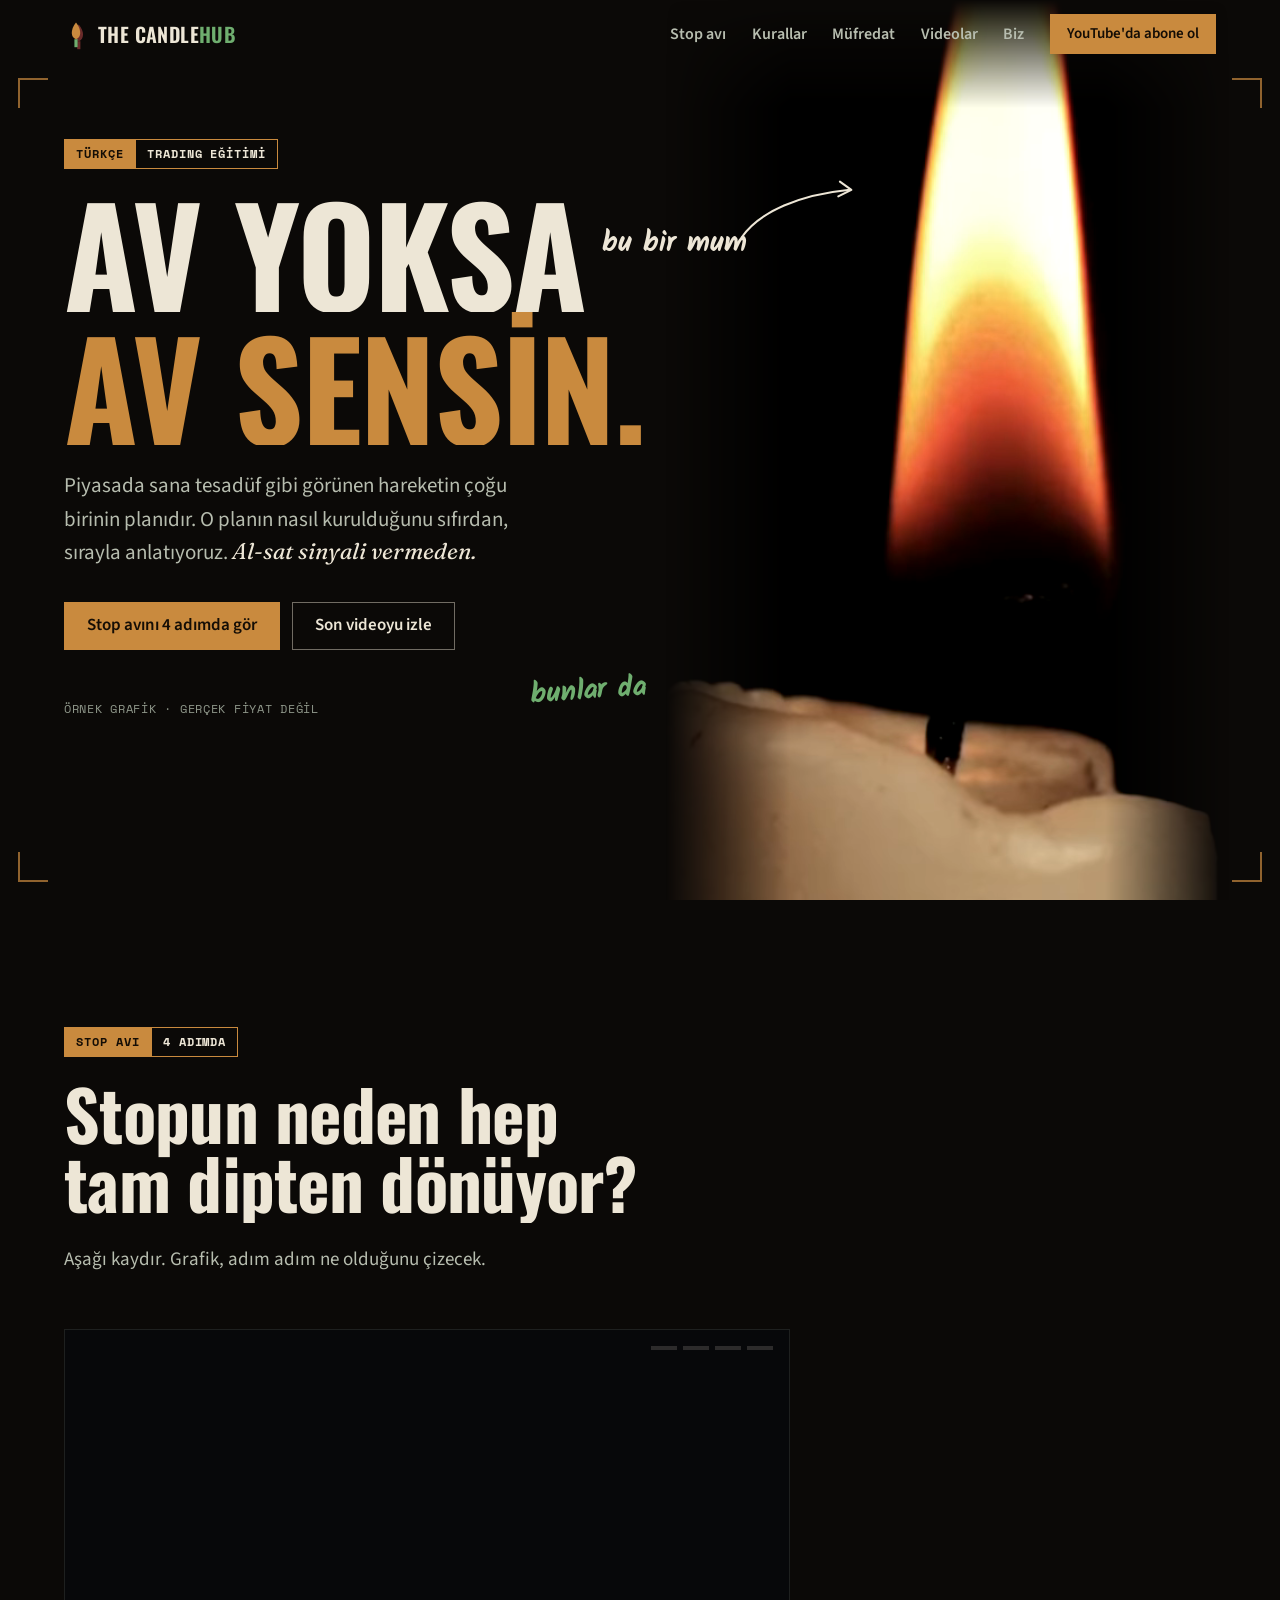
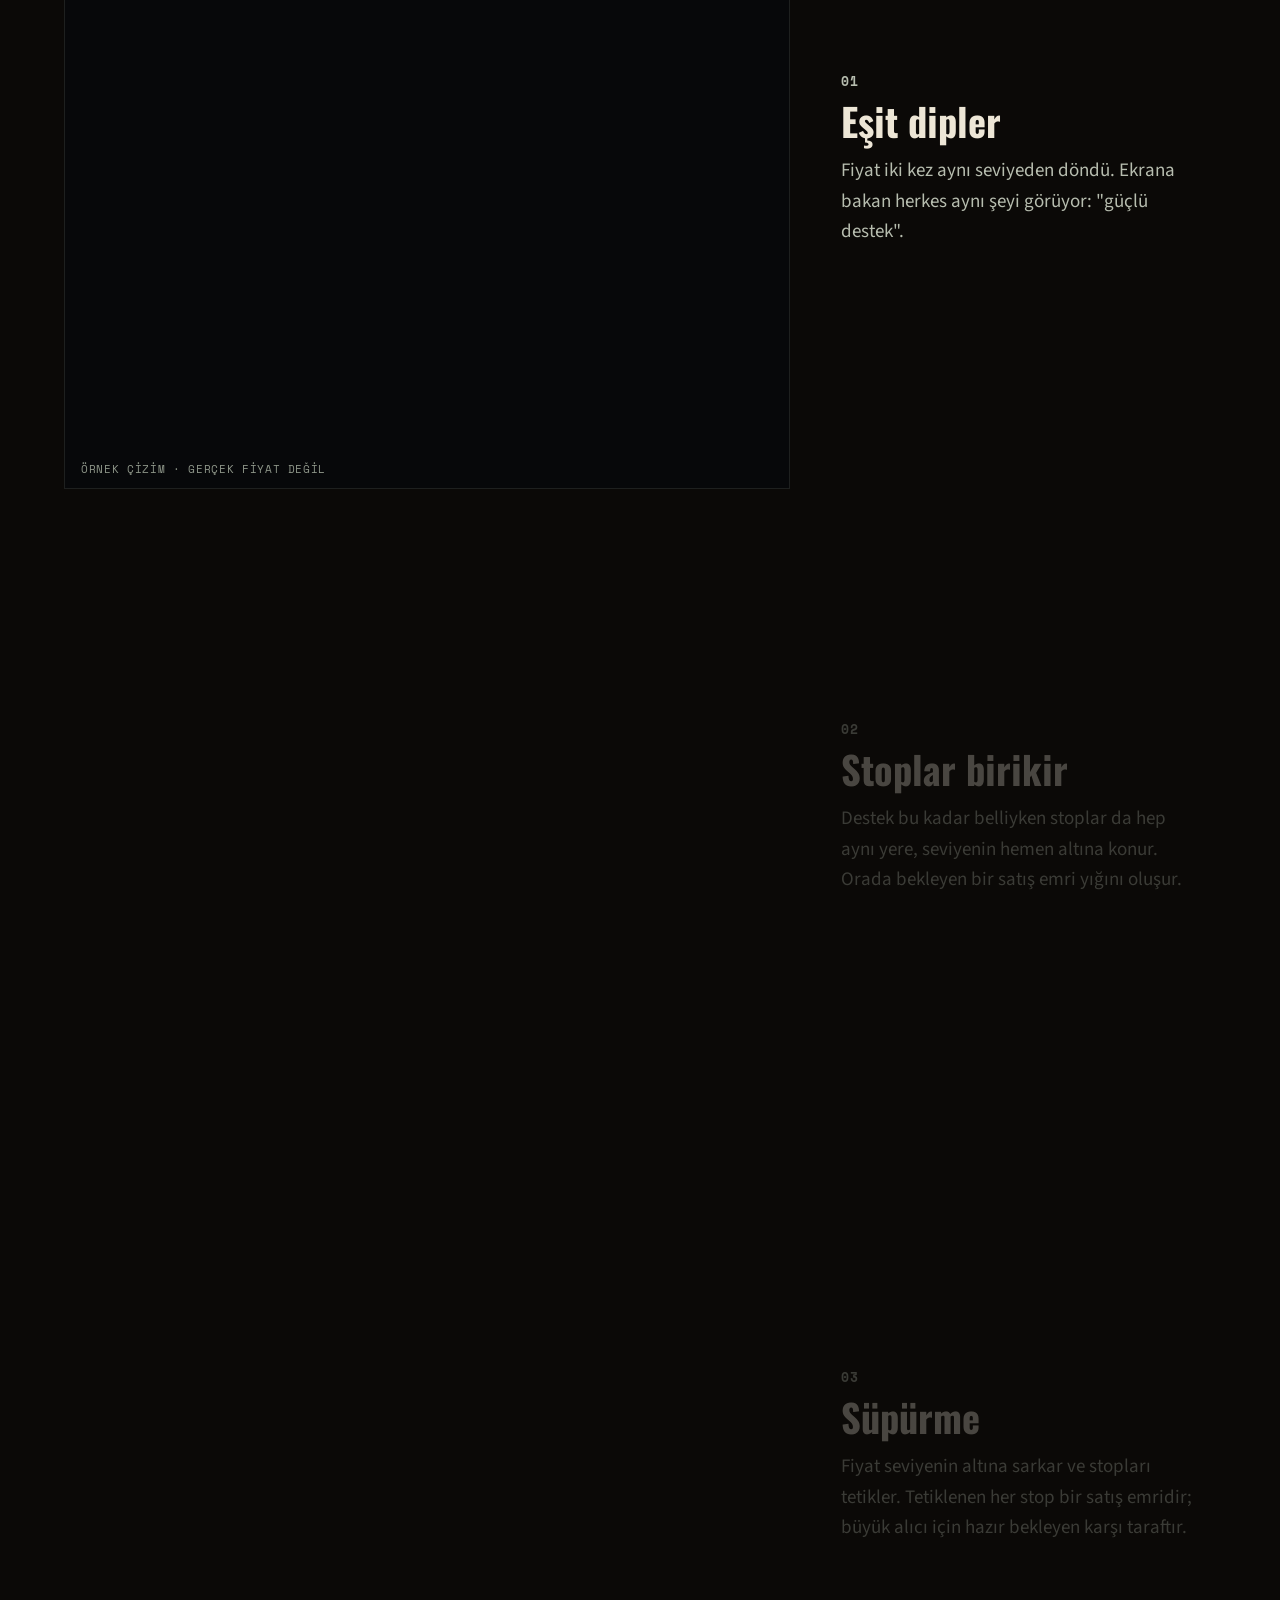
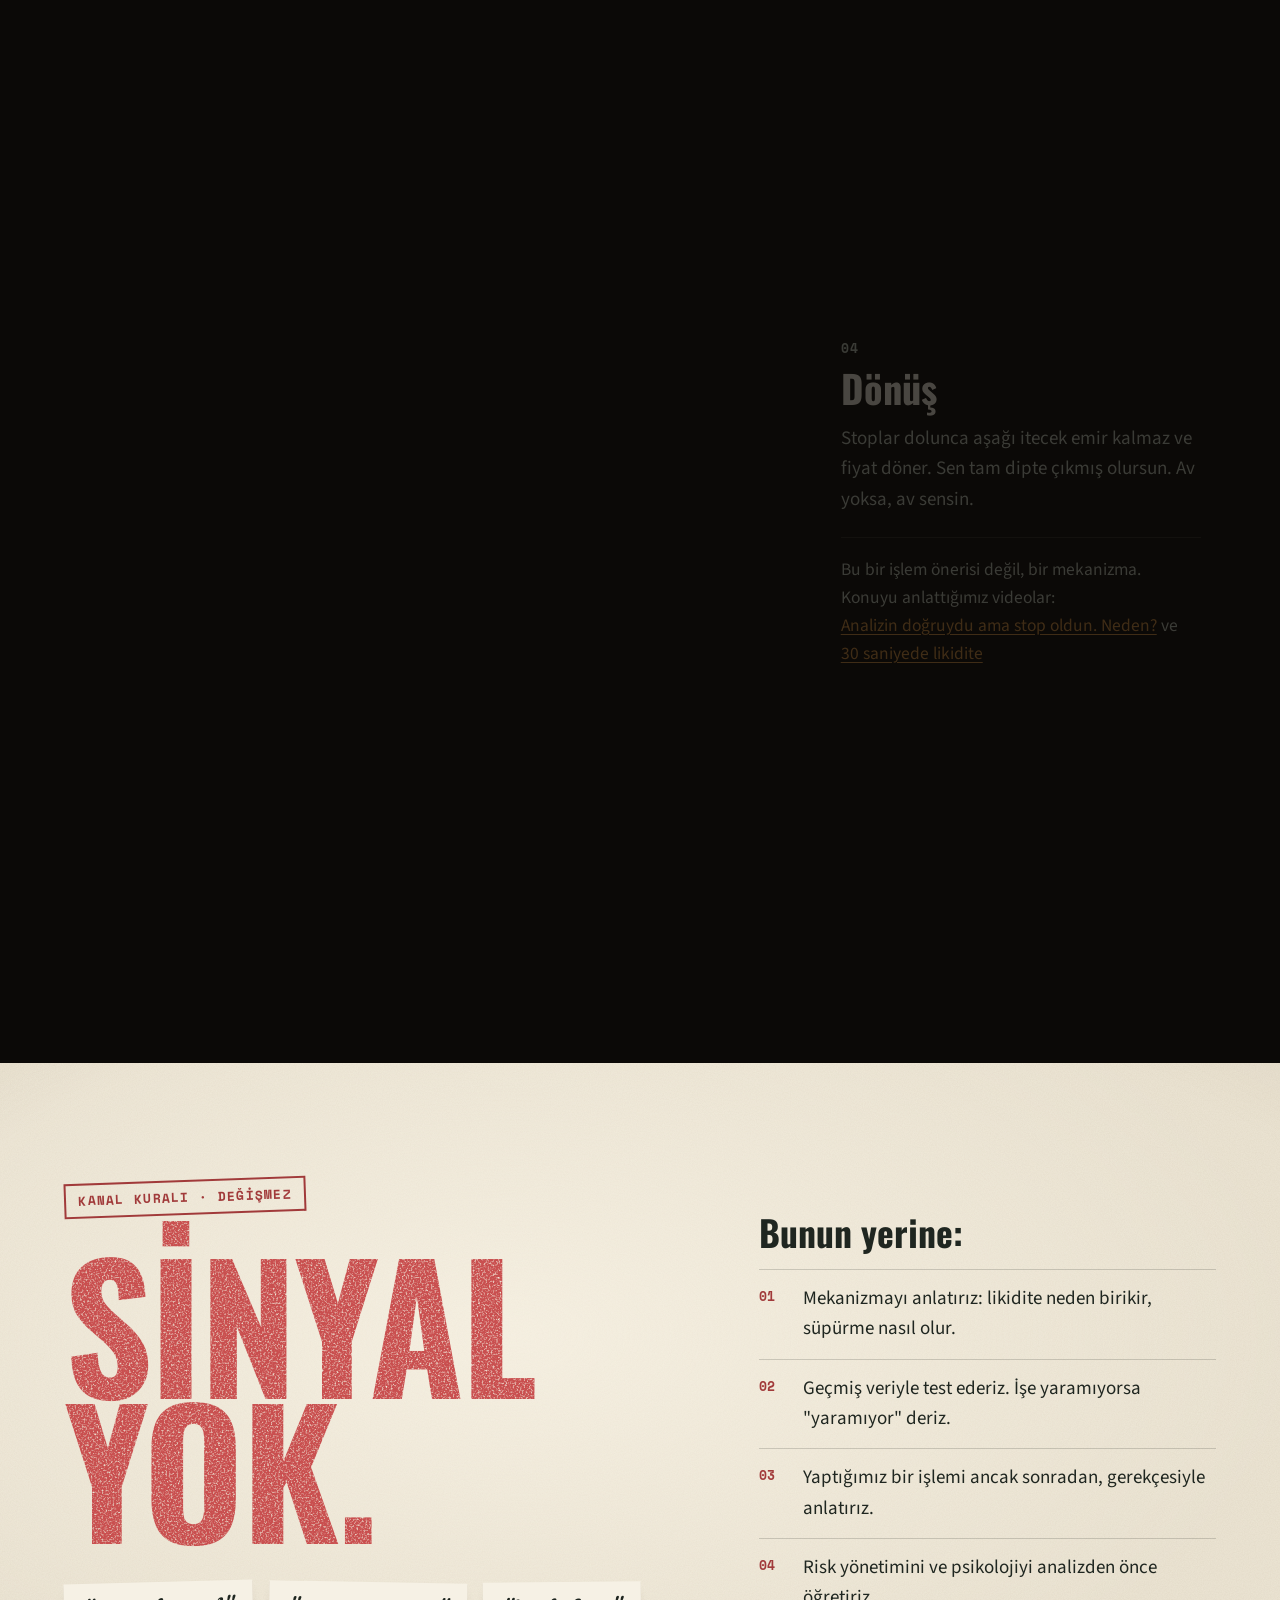
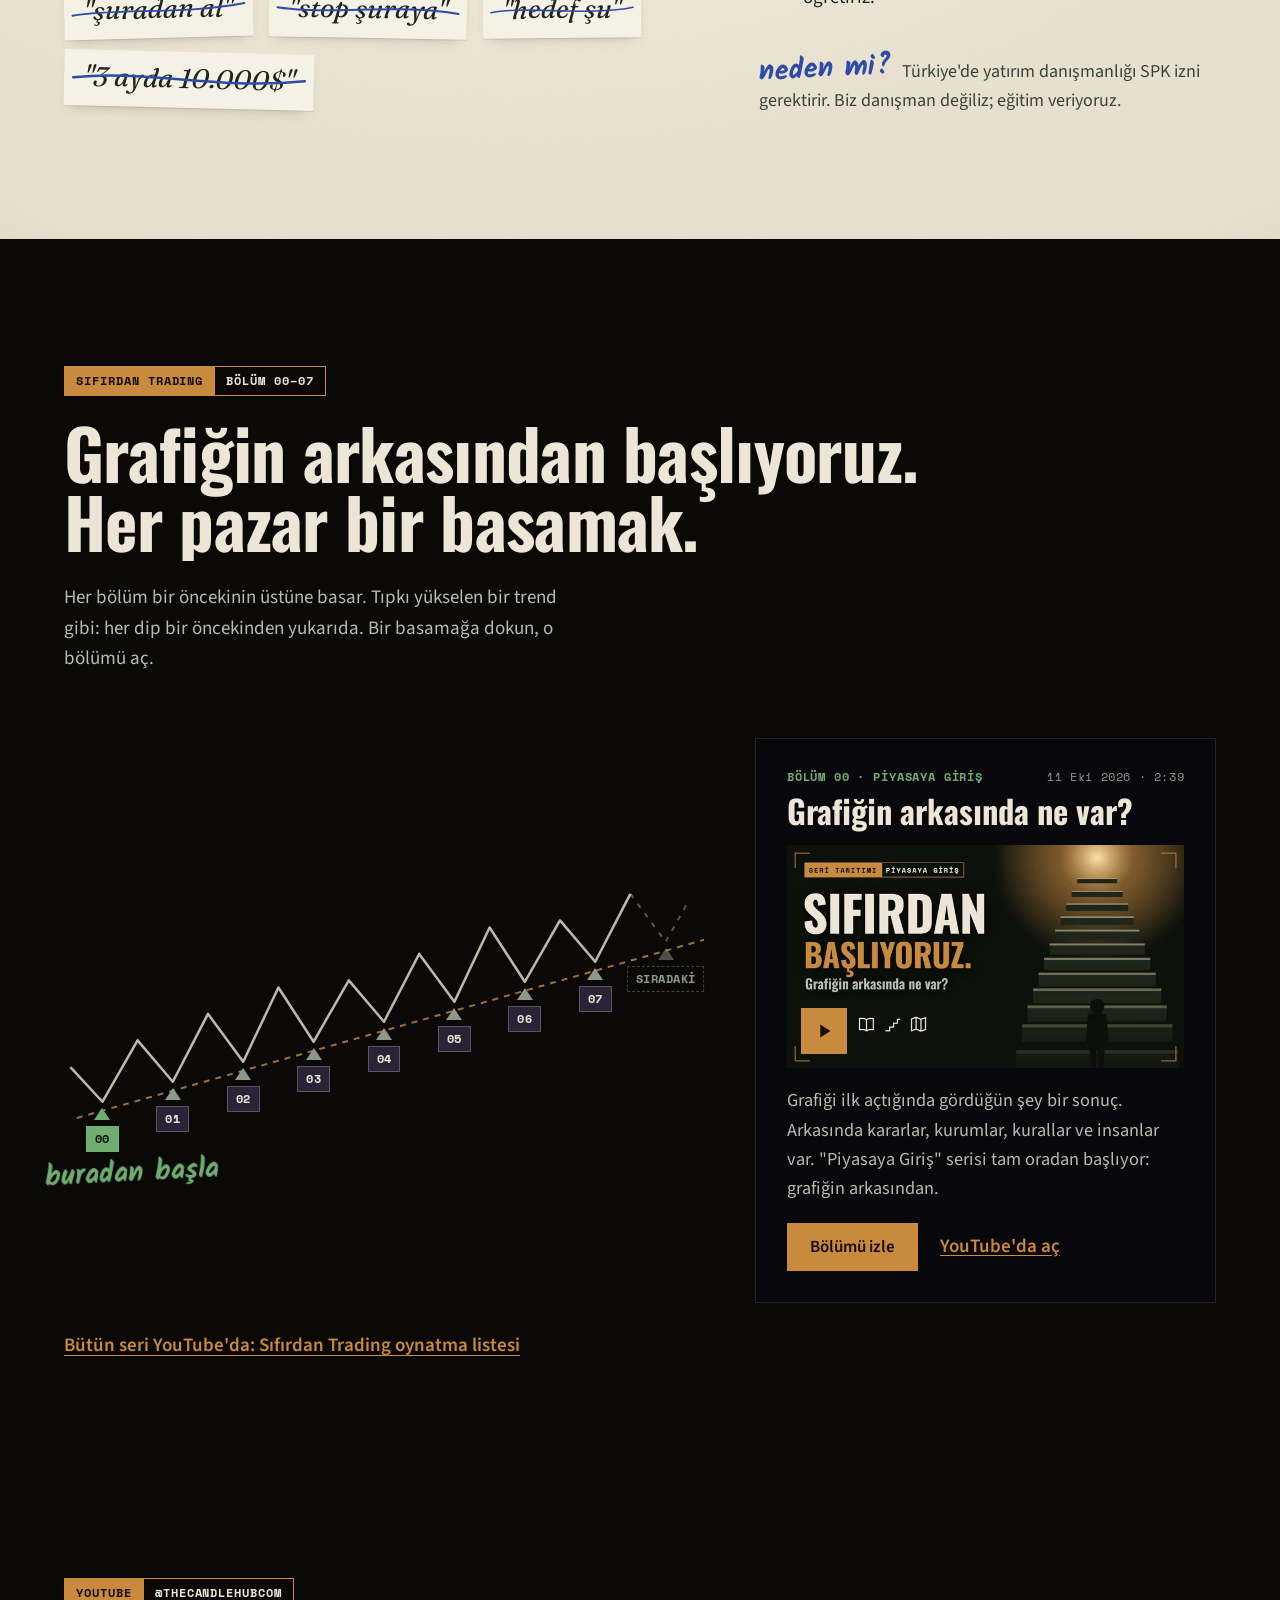
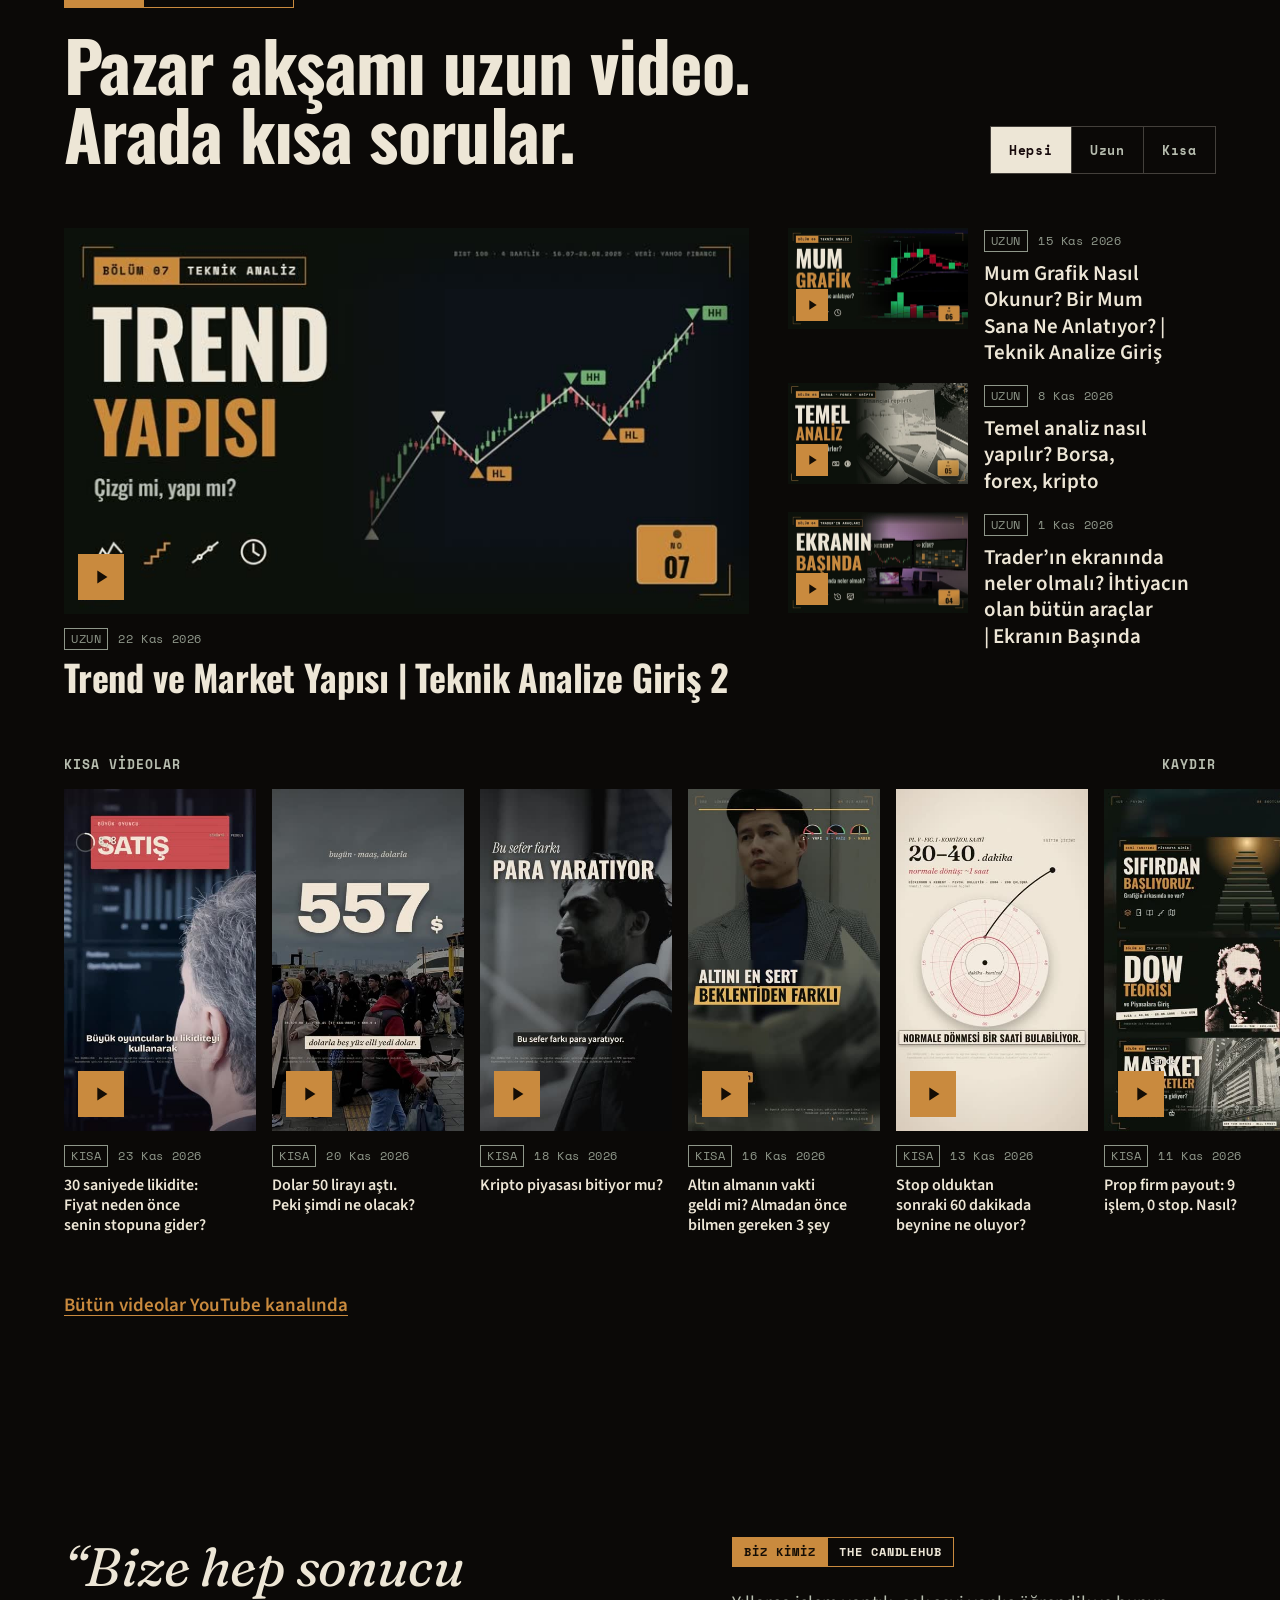
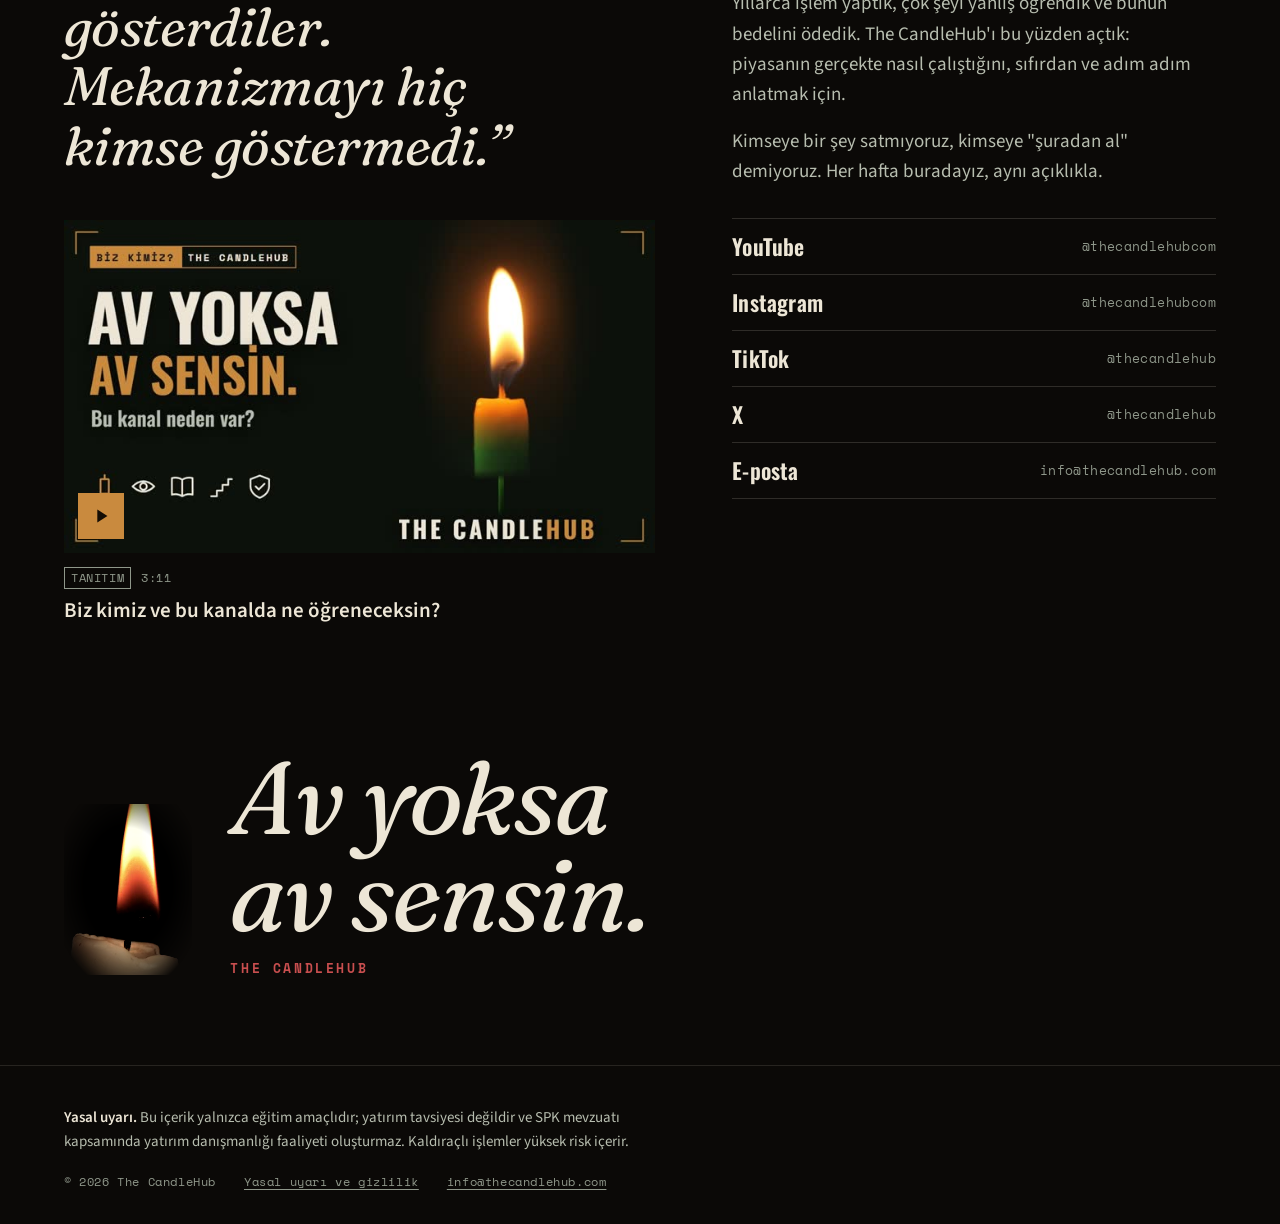
<file: index.html>
<!doctype html>
<html lang="tr">
<head>
<meta charset="utf-8">
<meta http-equiv="Content-Security-Policy" content="default-src 'self'; script-src 'self'; style-src 'self' 'unsafe-inline'; img-src 'self' data:; media-src 'self'; font-src 'self'; frame-src https://www.youtube-nocookie.com; connect-src 'self'; object-src 'none'; base-uri 'self'; form-action 'none'; upgrade-insecure-requests">
<meta name="referrer" content="strict-origin-when-cross-origin">
<meta name="viewport" content="width=device-width, initial-scale=1">
<title>The CandleHub · Sıfırdan Türkçe trading eğitimi | Av yoksa av sensin.</title>
<meta name="description" content="Sıfırdan Türkçe trading eğitimi. Dow teorisinden mum grafiğe, trendden stop avına: piyasanın nasıl çalıştığını sırayla anlatıyoruz. Sinyal yok.">
<link rel="canonical" href="https://www.thecandlehub.com/">
<meta name="theme-color" content="#0B0907">
<meta property="og:type" content="website">
<meta property="og:locale" content="tr_TR">
<meta property="og:title" content="The CandleHub · Av yoksa av sensin.">
<meta property="og:description" content="Türkçe trading eğitimi. Sinyal yok. Piyasanın nasıl çalıştığını sıfırdan anlatıyoruz.">
<meta property="og:url" content="https://www.thecandlehub.com/">
<meta property="og:image" content="https://www.thecandlehub.com/medya/og.jpg">
<meta property="og:image:width" content="1200">
<meta property="og:image:height" content="630">
<meta property="og:image:alt" content="Av yoksa av sensin. The CandleHub: yanan bir mum ve mum grafiği">
<meta property="og:site_name" content="The CandleHub">
<meta name="twitter:card" content="summary_large_image">
<meta name="twitter:site" content="@thecandlehub">
<link rel="icon" href="medya/muhur.svg" type="image/svg+xml">
<link rel="apple-touch-icon" href="medya/apple-touch-icon.png">
<link rel="preload" href="fontlar/oswald-latin-700-normal.woff2" as="font" type="font/woff2" crossorigin>
<link rel="stylesheet" href="css/site.css">
<script type="application/ld+json">
{"@context":"https://schema.org","@graph":[
 {"@type":"Organization","@id":"https://www.thecandlehub.com/#org","name":"The CandleHub","url":"https://www.thecandlehub.com/","logo":"https://www.thecandlehub.com/medya/apple-touch-icon.png","email":"info@thecandlehub.com","slogan":"Av yoksa av sensin.","sameAs":["https://www.youtube.com/@thecandlehubcom","https://www.instagram.com/thecandlehubcom","https://www.tiktok.com/@thecandlehub","https://x.com/thecandlehub"]},
 {"@type":"WebSite","@id":"https://www.thecandlehub.com/#site","url":"https://www.thecandlehub.com/","name":"The CandleHub","inLanguage":"tr-TR","publisher":{"@id":"https://www.thecandlehub.com/#org"}}
]}
</script>
</head>
<body>
<a class="atla" href="#ana">İçeriğe geç</a>
<div class="ton" aria-hidden="true"></div>

<header class="ust" data-ust>
  <a class="marka" href="#giris" aria-label="The CandleHub, başa dön">
    <svg class="muhur" viewBox="0 0 30 35" aria-hidden="true"><g transform="translate(3.5,2.5)" opacity=".5"><line x1="15" y1="24" x2="15" y2="34" stroke="#C94F4F" stroke-width="4"/><path d="M15 3C22.6 12.4 21.5 21.7 15 24C8.5 21.7 7.4 12.4 15 3Z" fill="#C94F4F"/></g><line x1="15" y1="24" x2="15" y2="34" stroke="#6FAE6F" stroke-width="4"/><path d="M15 3C22.6 12.4 21.5 21.7 15 24C8.5 21.7 7.4 12.4 15 3Z" fill="#C98A3E"/></svg>
    <span>THE CANDLE<b>HUB</b></span>
  </a>
  <nav class="menu" id="menu" aria-label="Ana menü">
    <a href="#stop-avi">Stop avı</a>
    <a href="#kurallar">Kurallar</a>
    <a href="#mufredat">Müfredat</a>
    <a href="#videolar">Videolar</a>
    <a href="#biz">Biz</a>
    <a class="dugme dugme--kucuk" href="https://www.youtube.com/@thecandlehubcom?sub_confirmation=1" target="_blank" rel="noopener">YouTube'da abone ol</a>
  </nav>
  <button class="menu-ac" type="button" aria-expanded="false" aria-controls="menu" data-menu-ac>
    <span class="menu-ac__cizgi"></span><span class="sr">Menüyü aç</span>
  </button>
</header>

<main id="ana">

<!-- 1 · GİRİŞ -->
<section class="giris" id="giris" data-ton="alev">
  <div class="giris__alev" aria-hidden="true">
    <video autoplay muted loop playsinline preload="auto" poster="medya/alev.jpg" data-alev>
      <source src="medya/alev.webm" type="video/webm">
      <source src="medya/alev.mp4" type="video/mp4">
    </video>
  </div>
  <canvas class="giris__grafik" data-canli aria-hidden="true"></canvas>
  <div class="hud" aria-hidden="true"><i></i><i></i><i></i><i></i></div>

  <div class="giris__metin">
    <p class="etiket"><span>TÜRKÇE</span><span>TRADING EĞİTİMİ</span></p>
    <h1 class="giris__baslik">
      <span class="satir"><span>AV YOKSA</span></span>
      <span class="satir satir--alev"><span>AV SENSİN.</span></span>
    </h1>
    <p class="giris__alt">Piyasada sana tesadüf gibi görünen hareketin çoğu birinin planıdır. O planın nasıl kurulduğunu sıfırdan, sırayla anlatıyoruz. <em>Al-sat sinyali vermeden.</em></p>
    <div class="giris__dugmeler">
      <a class="dugme" href="#stop-avi">Stop avını 4 adımda gör</a>
      <a class="dugme dugme--hayalet" href="#videolar">Son videoyu izle</a>
    </div>
  </div>

  <svg class="not not--alev" viewBox="0 0 220 120" aria-hidden="true">
    <path class="ciz" d="M18 92 C 40 60, 90 40, 150 34" />
    <path class="ciz" d="M138 24 L152 34 L136 42" />
  </svg>
  <p class="el el--alev" aria-hidden="true">bu bir mum</p>
  <p class="el el--grafik" aria-hidden="true">bunlar da</p>
  <div class="okuma" aria-hidden="true" data-okuma></div>
</section>

<!-- 2 · STOP AVI (kaydırmalı anlatım) -->
<section class="stop" id="stop-avi" data-ton="gece" aria-labelledby="stop-baslik">
  <header class="bolum-bas">
    <p class="etiket"><span>STOP AVI</span><span>4 ADIMDA</span></p>
    <h2 id="stop-baslik" class="maske"><span>Stopun neden hep tam dipten dönüyor?</span></h2>
    <p class="bolum-bas__alt">Aşağı kaydır. Grafik, adım adım ne olduğunu çizecek.</p>
  </header>

  <div class="stop__sahne">
    <div class="stop__yapiskan">
      <div class="stop__cerceve">
        <canvas data-stop aria-hidden="true"></canvas>
        <p class="stop__kaynak">ÖRNEK ÇİZİM · GERÇEK FİYAT DEĞİL</p>
        <ol class="stop__ilerleme" aria-hidden="true"><li></li><li></li><li></li><li></li></ol>
      </div>
    </div>
    <div class="stop__adimlar">
      <article class="adim" data-adim="0">
        <p class="adim__no">01</p>
        <h3>Eşit dipler</h3>
        <p>Fiyat iki kez aynı seviyeden döndü. Ekrana bakan herkes aynı şeyi görüyor: "güçlü destek".</p>
      </article>
      <article class="adim" data-adim="1">
        <p class="adim__no">02</p>
        <h3>Stoplar birikir</h3>
        <p>Destek bu kadar belliyken stoplar da hep aynı yere, seviyenin hemen altına konur. Orada bekleyen bir satış emri yığını oluşur.</p>
      </article>
      <article class="adim" data-adim="2">
        <p class="adim__no">03</p>
        <h3>Süpürme</h3>
        <p>Fiyat seviyenin altına sarkar ve stopları tetikler. Tetiklenen her stop bir satış emridir; büyük alıcı için hazır bekleyen karşı taraftır.</p>
      </article>
      <article class="adim" data-adim="3">
        <p class="adim__no">04</p>
        <h3>Dönüş</h3>
        <p>Stoplar dolunca aşağı itecek emir kalmaz ve fiyat döner. Sen tam dipte çıkmış olursun. Av yoksa, av sensin.</p>
        <p class="adim__dip">Bu bir işlem önerisi değil, bir mekanizma. Konuyu anlattığımız videolar: <button type="button" class="metin-dugme" data-oynat data-id="AlNNTq1v2JA" data-tur="kisa" data-baslik="Analizin doğruydu ama stop oldun. Neden?">Analizin doğruydu ama stop oldun. Neden?</button> ve <button type="button" class="metin-dugme" data-oynat data-id="xKG5qPWJEM0" data-tur="kisa" data-baslik="30 saniyede likidite: Fiyat neden önce senin stopuna gider?">30 saniyede likidite</button></p>
      </article>
    </div>
  </div>
</section>

<!-- 3 · KURALLAR (kâğıt) -->
<section class="kagit" id="kurallar" data-ton="acik" aria-labelledby="kural-baslik">
  <div class="kagit__ic">
    <p class="damga">KANAL KURALI · DEĞİŞMEZ</p>
    <h2 id="kural-baslik" class="kagit__baslik"><span>SİNYAL</span> <span>YOK.</span></h2>

    <ul class="seritler" aria-label="Bu kanalda asla söylenmeyenler">
      <li><span>"şuradan al"</span><svg viewBox="0 0 300 40" aria-hidden="true"><path class="ciz ciz--mavi" d="M4 26 C 80 14, 190 30, 296 12"/></svg></li>
      <li><span>"stop şuraya"</span><svg viewBox="0 0 300 40" aria-hidden="true"><path class="ciz ciz--mavi" d="M4 18 C 90 30, 200 8, 296 24"/></svg></li>
      <li><span>"hedef şu"</span><svg viewBox="0 0 300 40" aria-hidden="true"><path class="ciz ciz--mavi" d="M4 24 C 70 10, 210 34, 296 16"/></svg></li>
      <li><span>"3 ayda 10.000$"</span><svg viewBox="0 0 300 40" aria-hidden="true"><path class="ciz ciz--mavi" d="M4 20 C 100 8, 180 32, 296 18"/></svg></li>
    </ul>

    <div class="kagit__yerine">
      <h3>Bunun yerine:</h3>
      <ol>
        <li>Mekanizmayı anlatırız: likidite neden birikir, süpürme nasıl olur.</li>
        <li>Geçmiş veriyle test ederiz. İşe yaramıyorsa "yaramıyor" deriz.</li>
        <li>Yaptığımız bir işlemi ancak sonradan, gerekçesiyle anlatırız.</li>
        <li>Risk yönetimini ve psikolojiyi analizden önce öğretiriz.</li>
      </ol>
      <p class="kagit__neden"><span class="el el--koyu">neden mi?</span> Türkiye'de yatırım danışmanlığı SPK izni gerektirir. Biz danışman değiliz; eğitim veriyoruz.</p>
    </div>
  </div>
</section>

<!-- 4 · MÜFREDAT -->
<section class="mufredat" id="mufredat" data-ton="mor" aria-labelledby="muf-baslik">
  <header class="bolum-bas bolum-bas--genis">
    <p class="etiket"><span>SIFIRDAN TRADING</span><span data-seri-sayi>SERİ</span></p>
    <h2 id="muf-baslik" class="maske"><span>Grafiğin arkasından başlıyoruz. Her pazar bir basamak.</span></h2>
    <p class="bolum-bas__alt">Her bölüm bir öncekinin üstüne basar. Tıpkı yükselen bir trend gibi: her dip bir öncekinden yukarıda. Bir basamağa dokun, o bölümü aç.</p>
  </header>

  <div class="harita">
    <div class="harita__grafik">
      <svg class="harita__svg" viewBox="0 0 1000 420" preserveAspectRatio="none" aria-hidden="true" data-harita-svg></svg>
      <div class="harita__noktalar" role="tablist" aria-label="Sıfırdan Trading bölümleri" data-kademeler></div>
      <p class="el el--basla" aria-hidden="true">buradan başla</p>
    </div>
    <div class="harita__panel" role="tabpanel" tabindex="0" data-panel aria-live="polite"></div>
  </div>
  <p class="seri-alt"><a href="https://www.youtube.com/playlist?list=PLIzRN-pOHxuc" target="_blank" rel="noopener">Bütün seri YouTube'da: Sıfırdan Trading oynatma listesi</a></p>
</section>

<!-- 5 · VİDEOLAR -->
<section class="videolar" id="videolar" data-ton="bordo" aria-labelledby="vid-baslik">
  <header class="bolum-bas bolum-bas--yan">
    <div>
      <p class="etiket"><span>YOUTUBE</span><span>@THECANDLEHUBCOM</span></p>
      <h2 id="vid-baslik" class="maske"><span>Pazar akşamı uzun video. Arada kısa sorular.</span></h2>
    </div>
    <div class="sekmeler" role="tablist" aria-label="Video türü" data-sekmeler>
      <button role="tab" aria-selected="true" data-tur="hepsi">Hepsi</button>
      <button role="tab" aria-selected="false" data-tur="uzun">Uzun</button>
      <button role="tab" aria-selected="false" data-tur="kisa">Kısa</button>
    </div>
  </header>
  <div class="video-alan" data-videolar aria-live="polite">
    <p class="durum">Videolar yükleniyor…</p>
  </div>
</section>

<!-- 6 · BİZ -->
<section class="biz" id="biz" data-ton="kraft" aria-labelledby="biz-baslik">
  <div class="biz__ic">
    <div class="biz__sol">
      <blockquote class="biz__soz">
        <p>“Bize hep sonucu gösterdiler. Mekanizmayı hiç kimse göstermedi.”</p>
      </blockquote>
      <div class="biz__video" data-tanitim></div>
    </div>
    <div class="biz__metin">
      <h2 id="biz-baslik" class="etiket"><span>BİZ KİMİZ</span><span>THE CANDLEHUB</span></h2>
      <p>Yıllarca işlem yaptık, çok şeyi yanlış öğrendik ve bunun bedelini ödedik. The CandleHub'ı bu yüzden açtık: piyasanın gerçekte nasıl çalıştığını, sıfırdan ve adım adım anlatmak için.</p>
      <p>Kimseye bir şey satmıyoruz, kimseye "şuradan al" demiyoruz. Her hafta buradayız, aynı açıklıkla.</p>
      <ul class="baglantilar">
        <li><a href="https://www.youtube.com/@thecandlehubcom" target="_blank" rel="noopener"><span class="baglantilar__yer">YouTube</span><span>@thecandlehubcom</span></a></li>
        <li><a href="https://www.instagram.com/thecandlehubcom" target="_blank" rel="noopener"><span class="baglantilar__yer">Instagram</span><span>@thecandlehubcom</span></a></li>
        <li><a href="https://www.tiktok.com/@thecandlehub" target="_blank" rel="noopener"><span class="baglantilar__yer">TikTok</span><span>@thecandlehub</span></a></li>
        <li><a href="https://x.com/thecandlehub" target="_blank" rel="noopener"><span class="baglantilar__yer">X</span><span>@thecandlehub</span></a></li>
        <li><a href="mailto:info@thecandlehub.com"><span class="baglantilar__yer">E-posta</span><span>info@thecandlehub.com</span></a></li>
      </ul>
    </div>
  </div>

  <div class="kapanis" aria-label="Slogan">
    <div class="kapanis__alev" aria-hidden="true">
      <video muted loop playsinline preload="none" poster="medya/alev.jpg" data-alev-son>
        <source src="medya/alev.webm" type="video/webm">
        <source src="medya/alev.mp4" type="video/mp4">
      </video>
    </div>
    <p class="kapanis__soz">Av yoksa<br>av sensin.</p>
    <p class="kapanis__imza">THE CANDLEHUB</p>
  </div>
</section>

</main>

<footer class="alt">
  <p class="alt__uyari"><strong>Yasal uyarı.</strong> Bu içerik yalnızca eğitim amaçlıdır; yatırım tavsiyesi değildir ve SPK mevzuatı kapsamında yatırım danışmanlığı faaliyeti oluşturmaz. Kaldıraçlı işlemler yüksek risk içerir.</p>
  <div class="alt__satir">
    <span>© 2026 The CandleHub</span>
    <a href="yasal.html">Yasal uyarı ve gizlilik</a>
    <a href="mailto:info@thecandlehub.com">info@thecandlehub.com</a>
  </div>
</footer>

<dialog class="oynatici" data-oynatici aria-label="Video oynatıcı">
  <div class="oynatici__ic">
    <div class="hud" aria-hidden="true"><i></i><i></i><i></i><i></i></div>
    <div class="oynatici__cerceve" data-oynatici-cerceve></div>
    <div class="oynatici__alt">
      <p class="oynatici__baslik" data-oynatici-baslik></p>
      <a class="oynatici__yt" data-oynatici-yt href="https://www.youtube.com/@thecandlehubcom" target="_blank" rel="noopener">YouTube'da aç</a>
      <button class="oynatici__kapat" type="button" data-oynatici-kapat autofocus>Kapat <kbd>Esc</kbd></button>
    </div>
  </div>
</dialog>

<script src="veri/seri.js"></script>
<script src="veri/videolar.js"></script>
<script src="js/grafik.js"></script>
<script src="js/site.js"></script>
</body>
</html>
</file>
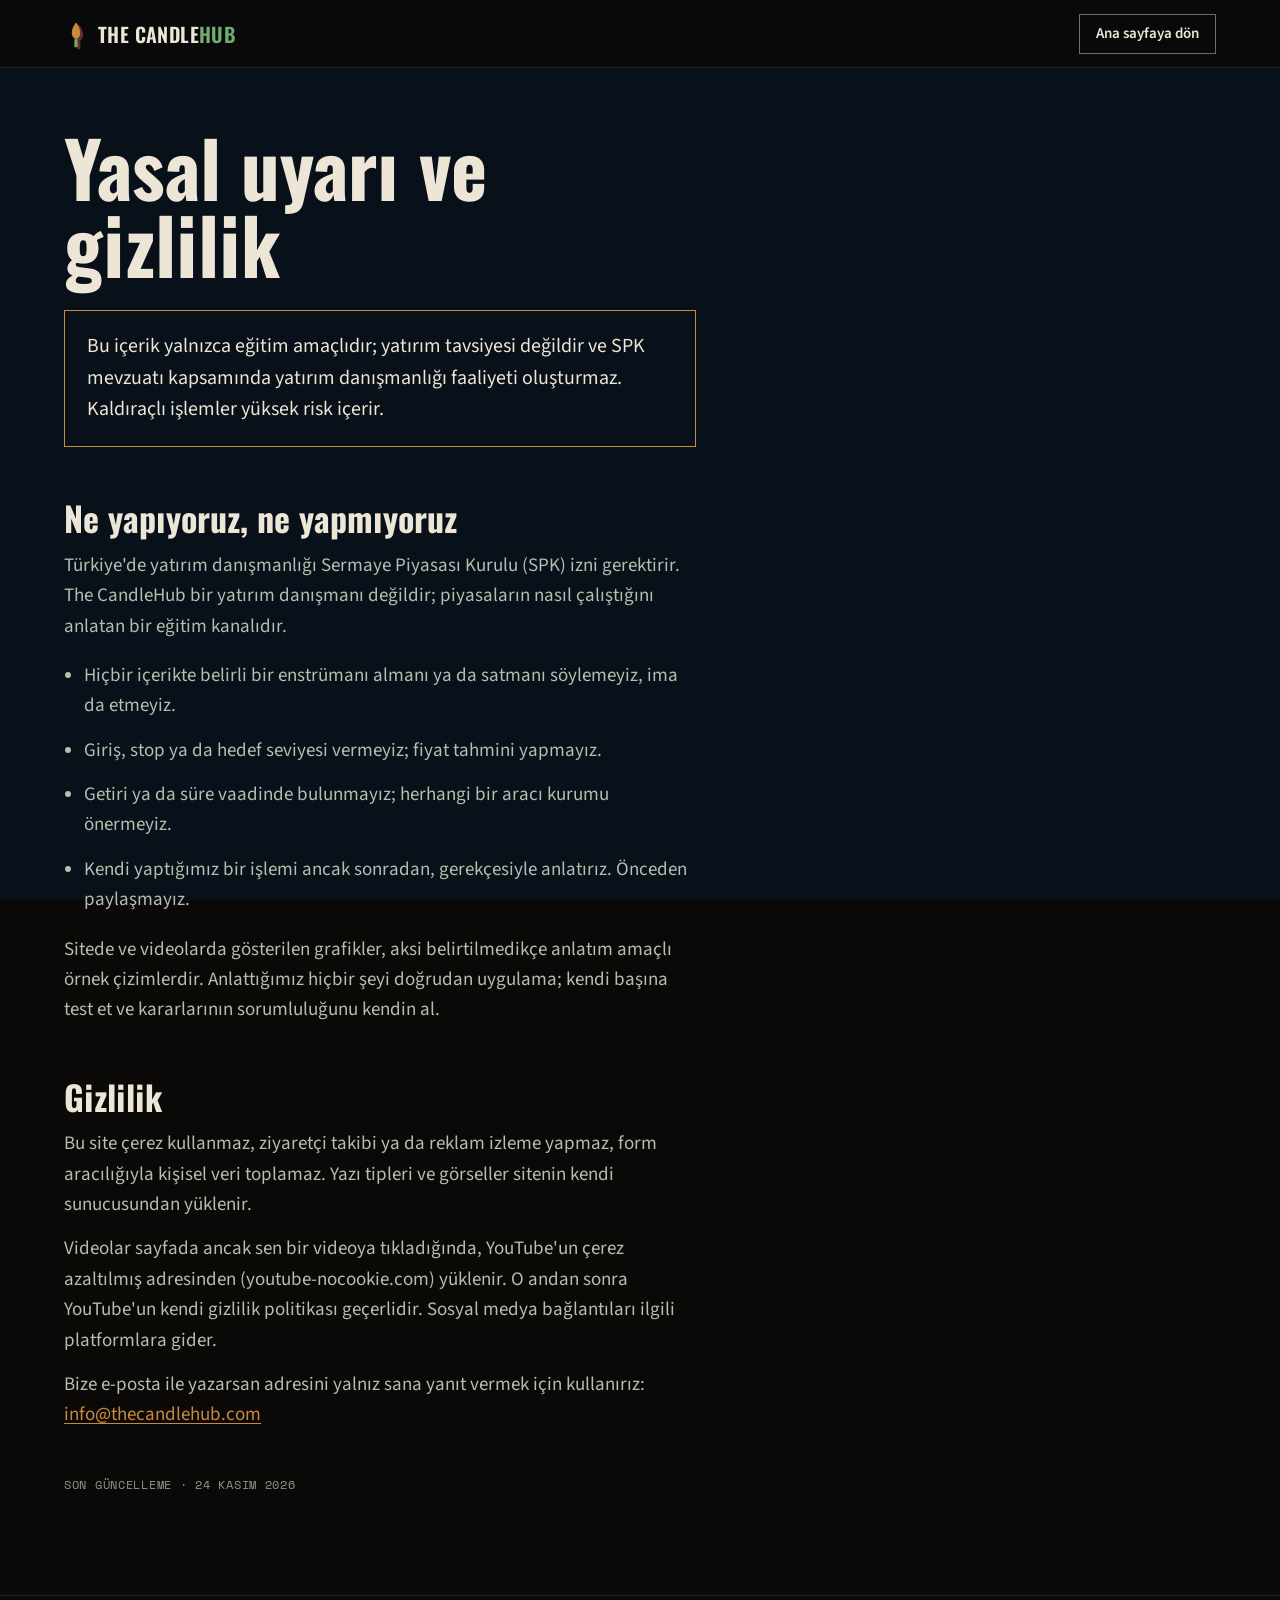
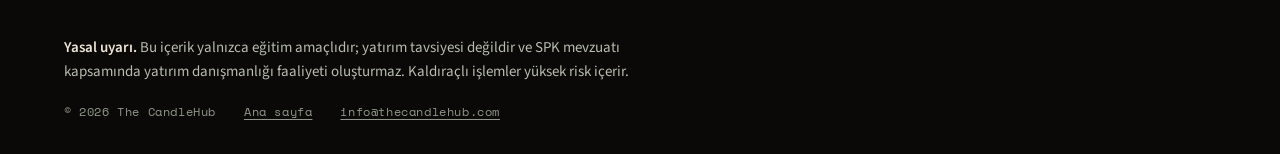
<file: yasal.html>
<!doctype html>
<html lang="tr">
<head>
<meta charset="utf-8">
<meta http-equiv="Content-Security-Policy" content="default-src 'self'; script-src 'self'; style-src 'self' 'unsafe-inline'; img-src 'self' data:; media-src 'self'; font-src 'self'; frame-src https://www.youtube-nocookie.com; connect-src 'self'; object-src 'none'; base-uri 'self'; form-action 'none'; upgrade-insecure-requests">
<meta name="referrer" content="strict-origin-when-cross-origin">
<meta name="viewport" content="width=device-width, initial-scale=1">
<title>Yasal uyarı ve gizlilik · The CandleHub</title>
<meta name="description" content="The CandleHub yasal uyarısı ve gizlilik notu: içerikler yalnızca eğitim amaçlıdır, site çerez ve izleme kullanmaz.">
<link rel="canonical" href="https://www.thecandlehub.com/yasal.html">
<meta name="theme-color" content="#0B0907">
<link rel="icon" href="medya/muhur.svg" type="image/svg+xml">
<link rel="apple-touch-icon" href="medya/apple-touch-icon.png">
<link rel="stylesheet" href="css/site.css">
<style>
  .belge{max-width:760px;padding:calc(var(--ust-h) + 60px) var(--kenar) 90px}
  .belge h1{font:700 clamp(44px,6vw,80px)/1 var(--f-baslik);margin-bottom:28px}
  .belge h2{font:700 clamp(26px,2.4vw + 8px,34px)/1.1 var(--f-baslik);margin:52px 0 14px}
  .belge p,.belge li{color:var(--govde);margin-bottom:14px}
  .belge ul{padding-left:20px}
  .belge a{color:var(--alev);text-underline-offset:3px}
  .belge .kutu{border:1.5px solid var(--alev);padding:20px 22px;color:var(--metin);font-size:1.05em}
  .belge .tarih{font:400 12px/1 var(--f-veri);letter-spacing:.06em;color:var(--solgun);margin-top:48px}
</style>
</head>
<body data-ton="gece">
<a class="atla" href="#ana">İçeriğe geç</a>
<div class="ton" aria-hidden="true"></div>
<header class="ust dolu">
  <a class="marka" href="./" aria-label="The CandleHub ana sayfa">
    <svg class="muhur" viewBox="0 0 30 35" aria-hidden="true"><g transform="translate(3.5,2.5)" opacity=".5"><line x1="15" y1="24" x2="15" y2="34" stroke="#C94F4F" stroke-width="4"/><path d="M15 3C22.6 12.4 21.5 21.7 15 24C8.5 21.7 7.4 12.4 15 3Z" fill="#C94F4F"/></g><line x1="15" y1="24" x2="15" y2="34" stroke="#6FAE6F" stroke-width="4"/><path d="M15 3C22.6 12.4 21.5 21.7 15 24C8.5 21.7 7.4 12.4 15 3Z" fill="#C98A3E"/></svg>
    <span>THE CANDLE<b>HUB</b></span>
  </a>
  <a class="dugme dugme--kucuk dugme--hayalet" href="./">Ana sayfaya dön</a>
</header>

<main id="ana" class="belge">
  <h1>Yasal uyarı ve gizlilik</h1>
  <p class="kutu">Bu içerik yalnızca eğitim amaçlıdır; yatırım tavsiyesi değildir ve SPK mevzuatı kapsamında yatırım danışmanlığı faaliyeti oluşturmaz. Kaldıraçlı işlemler yüksek risk içerir.</p>

  <h2>Ne yapıyoruz, ne yapmıyoruz</h2>
  <p>Türkiye'de yatırım danışmanlığı Sermaye Piyasası Kurulu (SPK) izni gerektirir. The CandleHub bir yatırım danışmanı değildir; piyasaların nasıl çalıştığını anlatan bir eğitim kanalıdır.</p>
  <ul>
    <li>Hiçbir içerikte belirli bir enstrümanı almanı ya da satmanı söylemeyiz, ima da etmeyiz.</li>
    <li>Giriş, stop ya da hedef seviyesi vermeyiz; fiyat tahmini yapmayız.</li>
    <li>Getiri ya da süre vaadinde bulunmayız; herhangi bir aracı kurumu önermeyiz.</li>
    <li>Kendi yaptığımız bir işlemi ancak sonradan, gerekçesiyle anlatırız. Önceden paylaşmayız.</li>
  </ul>
  <p>Sitede ve videolarda gösterilen grafikler, aksi belirtilmedikçe anlatım amaçlı örnek çizimlerdir. Anlattığımız hiçbir şeyi doğrudan uygulama; kendi başına test et ve kararlarının sorumluluğunu kendin al.</p>

  <h2>Gizlilik</h2>
  <p>Bu site çerez kullanmaz, ziyaretçi takibi ya da reklam izleme yapmaz, form aracılığıyla kişisel veri toplamaz. Yazı tipleri ve görseller sitenin kendi sunucusundan yüklenir.</p>
  <p>Videolar sayfada ancak sen bir videoya tıkladığında, YouTube'un çerez azaltılmış adresinden (youtube-nocookie.com) yüklenir. O andan sonra YouTube'un kendi gizlilik politikası geçerlidir. Sosyal medya bağlantıları ilgili platformlara gider.</p>
  <p>Bize e-posta ile yazarsan adresini yalnız sana yanıt vermek için kullanırız: <a href="mailto:info@thecandlehub.com">info@thecandlehub.com</a></p>

  <p class="tarih">SON GÜNCELLEME · 24 KASIM 2026</p>
</main>

<footer class="alt">
  <p class="alt__uyari"><strong>Yasal uyarı.</strong> Bu içerik yalnızca eğitim amaçlıdır; yatırım tavsiyesi değildir ve SPK mevzuatı kapsamında yatırım danışmanlığı faaliyeti oluşturmaz. Kaldıraçlı işlemler yüksek risk içerir.</p>
  <div class="alt__satir"><span>© 2026 The CandleHub</span><a href="./">Ana sayfa</a><a href="mailto:info@thecandlehub.com">info@thecandlehub.com</a></div>
</footer>
</body>
</html>
</file>
<file: css/site.css>
/* The CandleHub · site
   Görsel dil kanalın videolarından geliyor: bölüm tonlu koyu zemin, canlı yeşil/kırmızı mum,
   blok etiket (HH/HL), el yazısı yorum katmanı, krem kâğıt baskı sahnesi, gerçek mum alevi.
   Renkler marka/tokens.json + video/src/v07_trend/temel.tsx (TON) ile aynı. */

/* ───────── fontlar (yerel; Türkçe karakterler latin-ext dilimindedir) ───────── */
@font-face{font-family:Oswald;font-weight:600;font-display:swap;src:url(../fontlar/oswald-latin-600-normal.woff2) format("woff2");unicode-range:U+0000-00FF,U+0131,U+0152-0153,U+02BB-02BC,U+02C6,U+02DA,U+02DC,U+0304,U+0308,U+0329,U+2000-206F,U+20AC,U+2122,U+2191,U+2193,U+2212,U+2215,U+FEFF,U+FFFD}
@font-face{font-family:Oswald;font-weight:600;font-display:swap;src:url(../fontlar/oswald-latin-ext-600-normal.woff2) format("woff2");unicode-range:U+0100-02BA,U+02BD-02C5,U+02C7-02CC,U+02CE-02D7,U+02DD-02FF,U+0304,U+0308,U+0329,U+1D00-1DBF,U+1E00-1E9F,U+1EF2-1EFF,U+2020,U+20A0-20AB,U+20AD-20C0,U+2113,U+2C60-2C7F,U+A720-A7FF}
@font-face{font-family:Oswald;font-weight:700;font-display:swap;src:url(../fontlar/oswald-latin-700-normal.woff2) format("woff2");unicode-range:U+0000-00FF,U+0131,U+0152-0153,U+02BB-02BC,U+02C6,U+02DA,U+02DC,U+0304,U+0308,U+0329,U+2000-206F,U+20AC,U+2122,U+2191,U+2193,U+2212,U+2215,U+FEFF,U+FFFD}
@font-face{font-family:Oswald;font-weight:700;font-display:swap;src:url(../fontlar/oswald-latin-ext-700-normal.woff2) format("woff2");unicode-range:U+0100-02BA,U+02BD-02C5,U+02C7-02CC,U+02CE-02D7,U+02DD-02FF,U+0304,U+0308,U+0329,U+1D00-1DBF,U+1E00-1E9F,U+1EF2-1EFF,U+2020,U+20A0-20AB,U+20AD-20C0,U+2113,U+2C60-2C7F,U+A720-A7FF}
@font-face{font-family:"Source Sans 3";font-weight:400;font-display:swap;src:url(../fontlar/source-sans-3-latin-400-normal.woff2) format("woff2");unicode-range:U+0000-00FF,U+0131,U+0152-0153,U+02BB-02BC,U+02C6,U+02DA,U+02DC,U+0304,U+0308,U+0329,U+2000-206F,U+20AC,U+2122,U+2191,U+2193,U+2212,U+2215,U+FEFF,U+FFFD}
@font-face{font-family:"Source Sans 3";font-weight:400;font-display:swap;src:url(../fontlar/source-sans-3-latin-ext-400-normal.woff2) format("woff2");unicode-range:U+0100-02BA,U+02BD-02C5,U+02C7-02CC,U+02CE-02D7,U+02DD-02FF,U+0304,U+0308,U+0329,U+1D00-1DBF,U+1E00-1E9F,U+1EF2-1EFF,U+2020,U+20A0-20AB,U+20AD-20C0,U+2113,U+2C60-2C7F,U+A720-A7FF}
@font-face{font-family:"Source Sans 3";font-weight:600;font-display:swap;src:url(../fontlar/source-sans-3-latin-600-normal.woff2) format("woff2");unicode-range:U+0000-00FF,U+0131,U+0152-0153,U+02BB-02BC,U+02C6,U+02DA,U+02DC,U+0304,U+0308,U+0329,U+2000-206F,U+20AC,U+2122,U+2191,U+2193,U+2212,U+2215,U+FEFF,U+FFFD}
@font-face{font-family:"Source Sans 3";font-weight:600;font-display:swap;src:url(../fontlar/source-sans-3-latin-ext-600-normal.woff2) format("woff2");unicode-range:U+0100-02BA,U+02BD-02C5,U+02C7-02CC,U+02CE-02D7,U+02DD-02FF,U+0304,U+0308,U+0329,U+1D00-1DBF,U+1E00-1E9F,U+1EF2-1EFF,U+2020,U+20A0-20AB,U+20AD-20C0,U+2113,U+2C60-2C7F,U+A720-A7FF}
@font-face{font-family:"Space Mono";font-weight:400;font-display:swap;src:url(../fontlar/space-mono-latin-400-normal.woff2) format("woff2");unicode-range:U+0000-00FF,U+0131,U+0152-0153,U+02BB-02BC,U+02C6,U+02DA,U+02DC,U+0304,U+0308,U+0329,U+2000-206F,U+20AC,U+2122,U+2191,U+2193,U+2212,U+2215,U+FEFF,U+FFFD}
@font-face{font-family:"Space Mono";font-weight:400;font-display:swap;src:url(../fontlar/space-mono-latin-ext-400-normal.woff2) format("woff2");unicode-range:U+0100-02BA,U+02BD-02C5,U+02C7-02CC,U+02CE-02D7,U+02DD-02FF,U+0304,U+0308,U+0329,U+1D00-1DBF,U+1E00-1E9F,U+1EF2-1EFF,U+2020,U+20A0-20AB,U+20AD-20C0,U+2113,U+2C60-2C7F,U+A720-A7FF}
@font-face{font-family:"Space Mono";font-weight:700;font-display:swap;src:url(../fontlar/space-mono-latin-700-normal.woff2) format("woff2");unicode-range:U+0000-00FF,U+0131,U+0152-0153,U+02BB-02BC,U+02C6,U+02DA,U+02DC,U+0304,U+0308,U+0329,U+2000-206F,U+20AC,U+2122,U+2191,U+2193,U+2212,U+2215,U+FEFF,U+FFFD}
@font-face{font-family:"Space Mono";font-weight:700;font-display:swap;src:url(../fontlar/space-mono-latin-ext-700-normal.woff2) format("woff2");unicode-range:U+0100-02BA,U+02BD-02C5,U+02C7-02CC,U+02CE-02D7,U+02DD-02FF,U+0304,U+0308,U+0329,U+1D00-1DBF,U+1E00-1E9F,U+1EF2-1EFF,U+2020,U+20A0-20AB,U+20AD-20C0,U+2113,U+2C60-2C7F,U+A720-A7FF}
@font-face{font-family:Fraunces;font-style:italic;font-weight:400;font-display:swap;src:url(../fontlar/fraunces-latin-400-italic.woff2) format("woff2");unicode-range:U+0000-00FF,U+0131,U+0152-0153,U+02BB-02BC,U+02C6,U+02DA,U+02DC,U+0304,U+0308,U+0329,U+2000-206F,U+20AC,U+2122,U+2191,U+2193,U+2212,U+2215,U+FEFF,U+FFFD}
@font-face{font-family:Fraunces;font-style:italic;font-weight:400;font-display:swap;src:url(../fontlar/fraunces-latin-ext-400-italic.woff2) format("woff2");unicode-range:U+0100-02BA,U+02BD-02C5,U+02C7-02CC,U+02CE-02D7,U+02DD-02FF,U+0304,U+0308,U+0329,U+1D00-1DBF,U+1E00-1E9F,U+1EF2-1EFF,U+2020,U+20A0-20AB,U+20AD-20C0,U+2113,U+2C60-2C7F,U+A720-A7FF}
@font-face{font-family:Kalam;font-weight:700;font-display:swap;src:url(../fontlar/kalam-latin-700-normal.woff2) format("woff2");unicode-range:U+0000-00FF,U+0131,U+0152-0153,U+02BB-02BC,U+02C6,U+02DA,U+02DC,U+0304,U+0308,U+0329,U+2000-206F,U+20AC,U+2122,U+2191,U+2193,U+2212,U+2215,U+FEFF,U+FFFD}
@font-face{font-family:Kalam;font-weight:700;font-display:swap;src:url(../fontlar/kalam-latin-ext-700-normal.woff2) format("woff2");unicode-range:U+0100-02BA,U+02BD-02C5,U+02C7-02CC,U+02CE-02D7,U+02DD-02FF,U+0304,U+0308,U+0329,U+1D00-1DBF,U+1E00-1E9F,U+1EF2-1EFF,U+2020,U+20A0-20AB,U+20AD-20C0,U+2113,U+2C60-2C7F,U+A720-A7FF}

/* ───────── değişkenler ───────── */
:root{
  --metin:#EDE6D6; --govde:#B7BDAF; --solgun:#8F978A;
  --alev:#C98A3E; --yesil:#6FAE6F; --kirmizi:#C94F4F; --kirmizi-koyu:#A13A3A;
  --kagit:#ECE5D4; --kagit-acik:#F6F1E5; --murekkep:#1F2620; --mavi-kalem:#2C4CA8;
  --zemin:#0B0907;
  --f-baslik:Oswald,"Arial Narrow",sans-serif;
  --f-govde:"Source Sans 3",sans-serif;
  --f-veri:"Space Mono",monospace;
  --f-serif:Fraunces,Georgia,serif;
  --f-el:Kalam,"Comic Sans MS",cursive;
  --cikis:cubic-bezier(.16,1,.3,1);
  --io:cubic-bezier(.77,0,.175,1);
  --kenar:clamp(20px,5vw,72px);
  --ust-h:68px;
}

*,*::before,*::after{box-sizing:border-box}
html{-webkit-text-size-adjust:100%;scroll-behavior:smooth;scroll-padding-top:var(--ust-h)}
body{margin:0;background:var(--zemin);color:var(--metin);font:400 clamp(17px,1.05vw + 10px,19px)/1.6 var(--f-govde);text-rendering:optimizeLegibility;-webkit-font-smoothing:antialiased;overflow-x:hidden}
img,video,canvas,svg{display:block;max-width:100%}
a{color:inherit}
h1,h2,h3{margin:0;font-weight:inherit}
p{margin:0}
button{font:inherit;color:inherit}
.sr{position:absolute;width:1px;height:1px;overflow:hidden;clip:rect(0 0 0 0);white-space:nowrap}
:focus-visible{outline:2px solid var(--alev);outline-offset:3px}
.atla{position:fixed;left:12px;top:-60px;z-index:100;background:var(--alev);color:#120C06;padding:10px 16px;font-weight:600;text-decoration:none;transition:top .2s}
.atla:focus{top:12px}

/* Bölüm tonu: sabit katman, görünen bölümün rengine geçer (videolardaki "bölüm renk dünyası") */
.ton{position:fixed;inset:0;z-index:-1;background:#0B0907;transition:background-color .9s ease}
body[data-ton="alev"] .ton{background:#0B0907}
body[data-ton="gece"] .ton{background:#08111A}
body[data-ton="mor"] .ton{background:#110D1B}
body[data-ton="bordo"] .ton{background:#170A0B}
body[data-ton="kraft"] .ton{background:#17120B}

/* ───────── ortak parçalar ───────── */
/* Blok etiket: video kapaklarındaki "BÖLÜM 07 | TEKNİK ANALİZ" etiketi */
.etiket{display:inline-flex;margin:0 0 22px;font:700 12px/1 var(--f-veri);letter-spacing:.08em;clip-path:inset(0 100% 0 0);transition:clip-path .8s var(--cikis)}
.etiket span{padding:8px 11px;border:1.5px solid var(--alev)}
.etiket span:first-child{background:var(--alev);color:#140D05}
.etiket span+span{border-left:0;color:var(--metin)}
.gorundu .etiket,.etiket.gorundu{clip-path:inset(0 0 0 0)}

.dugme{display:inline-flex;align-items:center;justify-content:center;min-height:48px;padding:0 22px;background:var(--alev);color:#140D05;border:1.5px solid var(--alev);font:600 17px/1 var(--f-govde);text-decoration:none;cursor:pointer;transition:transform .16s ease-out,background-color .2s ease,color .2s ease}
.dugme:active{transform:scale(.97)}
.dugme--hayalet{background:transparent;color:var(--metin);border-color:rgba(237,230,214,.45)}
.dugme--kucuk{min-height:40px;padding:0 16px;font-size:15px}
@media (hover:hover) and (pointer:fine){
  .dugme:hover{background:#DDA052}
  .dugme--hayalet:hover{background:rgba(237,230,214,.08);border-color:var(--metin)}
}

/* HUD köşe parantezleri (marka motifi) */
.hud{position:absolute;inset:18px;pointer-events:none}
.hud i{position:absolute;width:30px;height:30px;border:2px solid rgba(201,138,62,.7)}
.hud i:nth-child(1){left:0;top:0;border-right:0;border-bottom:0}
.hud i:nth-child(2){right:0;top:0;border-left:0;border-bottom:0}
.hud i:nth-child(3){left:0;bottom:0;border-right:0;border-top:0}
.hud i:nth-child(4){right:0;bottom:0;border-left:0;border-top:0}

/* El yazısı yorum katmanı: videolardaki "trend bitti?" notları. Yazılıyormuş gibi soldan açılır. */
.el{font:700 clamp(20px,1.6vw + 8px,30px)/1.1 var(--f-el);color:var(--metin);clip-path:inset(-10% 100% -10% 0);transition:clip-path 1s var(--cikis) .25s}
.gorundu .el,.el.gorundu{clip-path:inset(-10% -5% -10% 0)}
.ciz{fill:none;stroke:var(--metin);stroke-width:2.5;stroke-linecap:round;stroke-linejoin:round;stroke-dasharray:1;stroke-dashoffset:1;transition:stroke-dashoffset 1.1s var(--cikis)}
.gorundu .ciz{stroke-dashoffset:0}

/* Maske başlık: satır, alt kenarından yukarı açılır */
.maske{overflow:hidden;padding:.12em 0 .08em;margin-top:-.12em}
.maske>span{display:block;transform:translateY(105%);transition:transform 1s var(--cikis)}
.gorundu .maske>span,.maske.gorundu>span{transform:none}

.bolum-bas{padding:0 var(--kenar);max-width:1100px}
.bolum-bas h2{font:700 clamp(40px,5.4vw,84px)/1 var(--f-baslik);letter-spacing:-.01em;text-wrap:balance}
.bolum-bas__alt{margin-top:22px;max-width:56ch;color:var(--govde)}

/* ───────── üst çubuk ───────── */
.ust{position:fixed;inset:0 0 auto;z-index:50;height:var(--ust-h);display:flex;align-items:center;justify-content:space-between;gap:24px;padding:0 var(--kenar);transition:background-color .35s ease,border-color .35s ease;border-bottom:1px solid transparent}
.ust.dolu{background:rgba(11,9,7,.86);border-bottom-color:rgba(237,230,214,.1);-webkit-backdrop-filter:blur(10px);backdrop-filter:blur(10px)}
.marka{display:flex;align-items:center;gap:10px;text-decoration:none;font:600 20px/1 var(--f-baslik);letter-spacing:.02em;min-height:44px}
.marka b{font-weight:600;color:var(--yesil)}
.muhur{width:24px;height:28px;overflow:visible}
.menu{display:flex;align-items:center;gap:clamp(14px,2vw,30px)}
.menu a:not(.dugme){font:600 16px/1 var(--f-govde);text-decoration:none;color:var(--govde);padding:12px 0;background:linear-gradient(var(--alev),var(--alev)) 0 100%/0 2px no-repeat;transition:background-size .25s var(--cikis),color .2s}
.menu a:not(.dugme):hover,.menu a.aktif{color:var(--metin);background-size:100% 2px}
.menu-ac{display:none}

@media (max-width:900px){
  .menu-ac{display:grid;place-items:center;width:48px;height:48px;margin-right:-10px;background:none;border:0;cursor:pointer}
  .menu-ac__cizgi,.menu-ac__cizgi::before,.menu-ac__cizgi::after{display:block;width:24px;height:2px;background:var(--metin);transition:transform .25s var(--cikis),opacity .2s}
  .menu-ac__cizgi{position:relative}
  .menu-ac__cizgi::before,.menu-ac__cizgi::after{content:"";position:absolute;left:0}
  .menu-ac__cizgi::before{top:-7px}.menu-ac__cizgi::after{top:7px}
  .menu-ac[aria-expanded="true"] .menu-ac__cizgi{background:transparent}
  .menu-ac[aria-expanded="true"] .menu-ac__cizgi::before{transform:translateY(7px) rotate(45deg)}
  .menu-ac[aria-expanded="true"] .menu-ac__cizgi::after{transform:translateY(-7px) rotate(-45deg)}
  .menu{position:fixed;inset:var(--ust-h) 0 auto;flex-direction:column;align-items:stretch;gap:0;padding:8px var(--kenar) 28px;background:#0B0907;border-bottom:1px solid rgba(237,230,214,.12);transform:translateY(-8px);opacity:0;visibility:hidden;transition:transform .25s var(--cikis),opacity .2s ease,visibility 0s .25s}
  .menu.acik{transform:none;opacity:1;visibility:visible;transition:transform .25s var(--cikis),opacity .2s ease}
  .menu a:not(.dugme){font:600 24px/1 var(--f-baslik);padding:16px 0;border-bottom:1px solid rgba(237,230,214,.08);background:none}
  .menu .dugme{margin-top:20px;min-height:52px}
}

/* ───────── 1 · giriş ───────── */
.giris{--grafik-h:clamp(140px,21vh,240px);position:relative;min-height:max(100svh,680px);display:grid;grid-template-rows:1fr auto;padding:calc(var(--ust-h) + clamp(20px,5vh,64px)) var(--kenar) 0;overflow:hidden;isolation:isolate}
.giris{--alev-sag:clamp(-40px,4vw,80px);--alev-w:min(44vw,600px)}
.giris__alev{position:absolute;z-index:-1;top:0;bottom:0;right:var(--alev-sag);width:var(--alev-w);
  -webkit-mask-image:linear-gradient(90deg,transparent,#000 22%,#000 78%,transparent),linear-gradient(transparent,#000 12%);
  -webkit-mask-composite:source-in;mask-image:linear-gradient(90deg,transparent,#000 22%,#000 78%,transparent),linear-gradient(transparent,#000 12%);mask-composite:intersect}
.giris__alev video{width:100%;height:100%;object-fit:cover;object-position:50% 70%;mix-blend-mode:screen;opacity:0;transition:opacity 1.6s ease}
.giris__alev video.hazir{opacity:1}
.giris .hud{inset:calc(var(--ust-h) + 10px) 18px 18px}
.giris__metin{position:relative;grid-row:1;align-self:center;max-width:min(760px,58vw)}
.giris__baslik{font:700 clamp(64px,min(10.5vw,15vh),176px)/.84 var(--f-baslik);letter-spacing:-.01em;margin-bottom:24px}
/* üstte pay bırak: büyük İ'nin noktası satır kutusunun üstüne taşar, kırpılmasın */
.satir{display:block;overflow:hidden;padding:.13em 0 .02em}
.satir:first-child{padding-top:.04em}
.satir>span{display:block;transform:translateY(102%);transition:transform 1.1s var(--cikis)}
.satir--alev{color:var(--alev)}
.basladi .satir>span{transform:none}
.basladi .satir:nth-child(2)>span{transition-delay:.12s}
.giris__alt{max-width:46ch;color:var(--govde);font-size:clamp(18px,1.2vw + 10px,21px);opacity:0;transform:translateY(10px);transition:opacity .8s ease .45s,transform .8s var(--cikis) .45s}
.giris__alt em{font:400 1.08em/1 var(--f-serif);font-style:italic;color:var(--metin)}
.giris__dugmeler{display:flex;flex-wrap:wrap;gap:12px;margin-top:32px;opacity:0;transform:translateY(10px);transition:opacity .8s ease .6s,transform .8s var(--cikis) .6s}
.basladi .giris__alt,.basladi .giris__dugmeler{opacity:1;transform:none}
.basladi .etiket{clip-path:inset(0 0 0 0)}

.giris__grafik{grid-row:2;width:calc(100% + var(--kenar));margin-left:calc(var(--kenar) * -1);height:var(--grafik-h);margin-top:clamp(24px,4vh,48px);cursor:crosshair;touch-action:pan-y}
.okuma{position:absolute;left:var(--kenar);bottom:calc(var(--grafik-h) - 4px);font:400 12px/1 var(--f-veri);letter-spacing:.06em;color:var(--solgun);white-space:nowrap}
.okuma b{font-weight:700;color:var(--metin)}
.okuma .y{color:var(--yesil)}.okuma .k{color:var(--kirmizi)}

.not{position:absolute;width:180px;overflow:visible}
.not--alev{right:calc(var(--alev-sag) + var(--alev-w) / 2 + 40px);top:18%}
.el--alev{position:absolute;right:calc(var(--alev-sag) + var(--alev-w) / 2 + 200px);top:calc(18% + 66px)}
.el--grafik{position:absolute;right:calc(var(--alev-sag) + var(--alev-w) / 2 + 300px);bottom:calc(var(--grafik-h) + 4px);color:var(--yesil);transform:rotate(-4deg)}

@media (max-width:900px){
  .giris{padding-top:calc(var(--ust-h) + 40px)}
  .giris__alev{width:70vw;right:-14vw;top:var(--ust-h);bottom:auto;height:min(92vw,600px);opacity:.75}
  .giris__metin{max-width:none}
  .not,.el--alev,.el--grafik{display:none}
  .giris .hud{display:none}
}
@media (max-width:520px){
  .giris__baslik{font-size:clamp(56px,17vw,84px)}
  .giris__dugmeler .dugme{flex:1 1 100%}
}

/* ───────── 2 · stop avı ───────── */
.stop{padding:clamp(96px,14vh,160px) 0 clamp(60px,8vh,100px)}
.stop__sahne{display:grid;grid-template-columns:minmax(0,1.45fr) minmax(0,.75fr);gap:clamp(24px,4vw,64px);padding:0 var(--kenar);margin-top:clamp(40px,6vh,72px)}
.stop__yapiskan{position:sticky;top:calc(var(--ust-h) + 4vh);height:calc(100svh - var(--ust-h) - 8vh);min-height:420px}
.stop__cerceve{position:relative;height:100%;border:1px solid rgba(237,230,214,.1);background:rgba(4,9,14,.5)}
.stop__cerceve canvas{width:100%;height:100%}
.stop__kaynak{position:absolute;left:16px;bottom:12px;font:400 11px/1.2 var(--f-veri);letter-spacing:.06em;color:var(--solgun)}
.stop__ilerleme{position:absolute;right:16px;top:16px;display:flex;gap:6px;margin:0;padding:0;list-style:none}
.stop__ilerleme li{width:26px;height:4px;background:rgba(237,230,214,.16);transition:background-color .3s}
.stop__ilerleme li.dolu{background:var(--alev)}
.stop__adimlar{padding:12vh 0 18vh}
.adim{min-height:72svh;display:flex;flex-direction:column;justify-content:center;opacity:.28;transition:opacity .45s ease}
.adim.aktif{opacity:1}
.adim__no{font:700 13px/1 var(--f-veri);letter-spacing:.08em;color:var(--alev);margin-bottom:14px}
.adim h3{font:700 clamp(32px,3vw,46px)/1 var(--f-baslik);margin-bottom:16px}
.adim p{color:var(--govde);max-width:40ch}
.adim__dip{margin-top:22px;padding-top:18px;border-top:1px solid rgba(237,230,214,.14);font-size:.92em}
.adim__dip a{color:var(--alev);text-underline-offset:3px}

@media (max-width:900px){
  .stop__sahne{grid-template-columns:1fr;gap:0}
  .stop__yapiskan{top:var(--ust-h);height:48svh;min-height:300px;z-index:2;margin:0 calc(var(--kenar) * -1);}
  .stop__cerceve{border-left:0;border-right:0;background:#08111A}
  .stop__adimlar{padding:6vh 0 10vh}
  .adim{min-height:60svh;justify-content:flex-start;padding-top:8vh}
}

/* ───────── 3 · kurallar (kâğıt sahnesi) ───────── */
.kagit{position:relative;color:var(--murekkep);background:var(--kagit);padding:clamp(90px,13vh,150px) var(--kenar);overflow:hidden}
/* kâğıt lifi: videolardaki krem kâğıt sahnelerinin dokusu */
.kagit::before{content:"";position:absolute;inset:0;pointer-events:none;opacity:.5;mix-blend-mode:multiply;
  background-image:url("data:image/svg+xml,%3Csvg xmlns='http://www.w3.org/2000/svg' width='240' height='240'%3E%3Cfilter id='f'%3E%3CfeTurbulence type='fractalNoise' baseFrequency='.85' numOctaves='3' stitchTiles='stitch'/%3E%3CfeColorMatrix values='0 0 0 0 .45 0 0 0 0 .38 0 0 0 0 .27 0 0 0 .22 0'/%3E%3C/filter%3E%3Crect width='240' height='240' filter='url(%23f)'/%3E%3C/svg%3E")}
.kagit::after{content:"";position:absolute;inset:0;pointer-events:none;background:radial-gradient(ellipse 90% 80% at 40% 35%,rgba(255,250,238,.55),transparent 70%),radial-gradient(ellipse 110% 100% at 50% 50%,transparent 60%,rgba(120,100,70,.18))}
.kagit__ic{position:relative;z-index:1;display:grid;grid-template-columns:minmax(0,1.15fr) minmax(0,.85fr);grid-template-areas:"damga damga" "baslik yerine" "seritler yerine";column-gap:clamp(32px,6vw,96px);max-width:1300px}
.damga{grid-area:damga;justify-self:start;font:700 13px/1 var(--f-veri);letter-spacing:.1em;color:var(--kirmizi-koyu);border:2px solid currentColor;padding:9px 12px;transform:rotate(-2deg) scale(1.15);opacity:0;transition:transform .35s cubic-bezier(.34,1.56,.64,1),opacity .2s}
.gorundu .damga{transform:rotate(-2deg);opacity:1}
.kagit__baslik{grid-area:baslik;margin:6px 0 30px;padding-top:.16em;font:700 clamp(80px,13.5vw,230px)/.84 var(--f-baslik);letter-spacing:-.015em;color:var(--kirmizi);
  /* yıpranmış baskı: mürekkep her yere eşit oturmaz */
  -webkit-mask-image:url("data:image/svg+xml,%3Csvg xmlns='http://www.w3.org/2000/svg' width='300' height='300'%3E%3Cfilter id='f'%3E%3CfeTurbulence type='fractalNoise' baseFrequency='.55' numOctaves='2'/%3E%3CfeColorMatrix values='0 0 0 0 0 0 0 0 0 0 0 0 0 0 0 0 0 0 -2.4 2.15'/%3E%3C/filter%3E%3Crect width='300' height='300' filter='url(%23f)'/%3E%3C/svg%3E");mask-image:url("data:image/svg+xml,%3Csvg xmlns='http://www.w3.org/2000/svg' width='300' height='300'%3E%3Cfilter id='f'%3E%3CfeTurbulence type='fractalNoise' baseFrequency='.55' numOctaves='2'/%3E%3CfeColorMatrix values='0 0 0 0 0 0 0 0 0 0 0 0 0 0 0 0 0 0 -2.4 2.15'/%3E%3C/filter%3E%3Crect width='300' height='300' filter='url(%23f)'/%3E%3C/svg%3E")}
.kagit__baslik span{display:inline-block}
.seritler{grid-area:seritler;list-style:none;margin:0;padding:0;display:flex;flex-wrap:wrap;gap:14px 16px;align-content:flex-start}
.seritler li{position:relative;background:var(--kagit-acik);padding:12px 20px 14px;box-shadow:0 1px 0 rgba(60,45,25,.12),0 6px 14px -8px rgba(60,45,25,.35);font:400 clamp(20px,1.5vw + 8px,28px)/1.1 var(--f-serif);font-style:italic}
.seritler li:nth-child(1){transform:rotate(-1.5deg)}.seritler li:nth-child(2){transform:rotate(1deg)}
.seritler li:nth-child(3){transform:rotate(-.6deg)}.seritler li:nth-child(4){transform:rotate(1.4deg)}
.seritler svg{position:absolute;left:6px;right:6px;top:50%;width:calc(100% - 12px);height:40px;transform:translateY(-50%);overflow:visible}
.ciz--mavi{stroke:var(--mavi-kalem);stroke-width:3.2;transition-duration:.55s}
.seritler li:nth-child(2) .ciz{transition-delay:.25s}.seritler li:nth-child(3) .ciz{transition-delay:.5s}.seritler li:nth-child(4) .ciz{transition-delay:.75s}
.kagit__yerine{grid-area:yerine;align-self:end;padding-bottom:6px}
.kagit__yerine h3{font:700 clamp(26px,2vw + 10px,36px)/1 var(--f-baslik);margin-bottom:18px}
.kagit__yerine ol{margin:0;padding:0;list-style:none;counter-reset:k}
.kagit__yerine li{counter-increment:k;display:grid;grid-template-columns:44px 1fr;padding:14px 0;border-top:1.5px solid rgba(31,38,32,.18)}
.kagit__yerine li::before{content:counter(k,decimal-leading-zero);font:700 13px/1.9 var(--f-veri);color:var(--kirmizi-koyu)}
.kagit__neden{margin-top:26px;font-size:.95em;color:#3B4238}
.el--koyu{display:inline-block;color:var(--mavi-kalem);margin-right:6px;transform:rotate(-3deg)}

@media (max-width:900px){
  .kagit__ic{grid-template-columns:1fr;grid-template-areas:"damga" "baslik" "seritler" "yerine"}
  .kagit__yerine{margin-top:56px}
}

/* ───────── 4 · müfredat ───────── */
.mufredat{padding:clamp(100px,14vh,170px) 0 clamp(80px,10vh,120px)}
.harita{display:grid;grid-template-columns:minmax(0,1.25fr) minmax(0,.9fr);gap:clamp(24px,4vw,56px);padding:0 var(--kenar);margin-top:clamp(40px,7vh,80px);align-items:start}
.harita__grafik{position:relative;aspect-ratio:1000/420;align-self:center;margin-bottom:60px}
.harita__svg{position:absolute;inset:0;width:100%;height:100%;overflow:visible}
.harita__svg .yol{fill:none;stroke:rgba(237,230,214,.8);stroke-width:2.5;stroke-linejoin:round;vector-effect:non-scaling-stroke;stroke-dasharray:1;stroke-dashoffset:1;transition:stroke-dashoffset 2.2s var(--io)}
.harita__svg .trend{fill:none;stroke:var(--alev);stroke-width:2;stroke-dasharray:6 6;vector-effect:non-scaling-stroke;opacity:0;transition:opacity .8s ease 1.6s}
.gorundu .harita__svg .yol{stroke-dashoffset:0}
.gorundu .harita__svg .trend{opacity:.8}
.harita__noktalar{position:absolute;inset:0}
.kademe{position:absolute;transform:translate(-50%,10px);display:flex;flex-direction:column;align-items:center;gap:6px;min-width:44px;min-height:44px;padding:0;background:none;border:0;cursor:pointer;opacity:0;transition:opacity .4s ease,transform .4s var(--cikis)}
.gorundu .kademe{opacity:1;transform:translate(-50%,0)}
.kademe__ok{width:0;height:0;border:8px solid transparent;border-bottom:12px solid var(--solgun);border-top:0;transition:border-color .2s}
.kademe__etiket{font:700 12px/1 var(--f-veri);letter-spacing:.04em;padding:6px 8px;background:#2A2338;color:var(--metin);border:1.5px solid rgba(237,230,214,.25);transition:background-color .2s,color .2s,transform .16s ease-out}
.kademe:active .kademe__etiket{transform:scale(.95)}
.kademe[aria-selected="true"] .kademe__ok{border-bottom-color:var(--yesil)}
.kademe[aria-selected="true"] .kademe__etiket{background:var(--yesil);color:#0B140B;border-color:var(--yesil)}
@media (hover:hover) and (pointer:fine){.kademe:hover .kademe__etiket{border-color:var(--metin)}}
.el--basla{position:absolute;left:-3%;bottom:-24%;color:var(--yesil);transform:rotate(-3deg)}

/* sıradaki bölüm: kesik çizgi + soluk işaret (tıklanmaz) */
.harita__svg .yol-gelecek{fill:none;stroke:rgba(237,230,214,.35);stroke-width:2;stroke-dasharray:5 7;vector-effect:non-scaling-stroke;opacity:0;transition:opacity .8s ease 2s}
.gorundu .harita__svg .yol-gelecek{opacity:1}
.kademe--yakinda{cursor:default}
.kademe--yakinda .kademe__etiket{background:transparent;border-style:dashed;color:var(--solgun)}
.kademe--yakinda .kademe__ok{border-bottom-color:rgba(143,151,138,.5)}

.harita__panel{background:rgba(9,6,16,.55);border:1px solid rgba(237,230,214,.12);padding:clamp(22px,2.4vw,36px);min-height:420px}
.harita__panel:focus-visible{outline-offset:-2px}
.harita__panel>*{animation:panelGel .45s var(--cikis) both}
@keyframes panelGel{from{opacity:0;transform:translateY(6px)}}
.panel__ust{display:flex;align-items:baseline;justify-content:space-between;flex-wrap:wrap;gap:6px 16px;margin-bottom:8px}
.panel__kod{font:700 12px/1.3 var(--f-veri);letter-spacing:.07em;color:var(--yesil)}
.panel__aralik{font:400 12px/1 var(--f-veri);letter-spacing:.05em;color:var(--solgun)}
.panel__ad{font:700 clamp(26px,1.6vw + 12px,38px)/1.05 var(--f-baslik);margin:2px 0 18px;text-wrap:balance}
.panel__resim{position:relative;display:block;width:100%;aspect-ratio:16/9;padding:0;border:0;background:#1C1528;cursor:pointer;overflow:hidden}
.panel__resim img{width:100%;height:100%;object-fit:cover;transition:transform .6s var(--cikis)}
.panel__resim::after{content:"";position:absolute;left:14px;bottom:14px;width:46px;height:46px;background:var(--alev) url("data:image/svg+xml,%3Csvg xmlns='http://www.w3.org/2000/svg' viewBox='0 0 24 24'%3E%3Cpath d='M8 5v14l11-7z' fill='%23140D05'/%3E%3C/svg%3E") center/22px no-repeat}
@media (hover:hover) and (pointer:fine){.panel__resim:hover img{transform:scale(1.03)}}
.panel__ozet{color:var(--govde);margin:18px 0 20px;font-size:.96em}
.panel__dugmeler{display:flex;flex-wrap:wrap;align-items:center;gap:10px 22px}
.panel__yt{color:var(--alev);font-weight:600;min-height:44px;display:inline-flex;align-items:center;text-underline-offset:3px}
.seri-alt{padding:0 var(--kenar);margin-top:28px}
.seri-alt a{color:var(--alev);font-weight:600;text-underline-offset:4px}
.metin-dugme{display:inline;padding:0;background:none;border:0;color:var(--alev);font:inherit;text-decoration:underline;text-underline-offset:3px;cursor:pointer;text-align:left}

@media (max-width:900px){
  .harita{grid-template-columns:minmax(0,1fr)}
  .harita__grafik{aspect-ratio:auto;margin:0 calc(var(--kenar) * -1);padding:0 var(--kenar)}
  .harita__svg,.el--basla{display:none}
  .harita__noktalar{position:static;display:flex;gap:8px;overflow-x:auto;scroll-snap-type:x mandatory;padding:4px 0 14px;scrollbar-width:none}
  .harita__noktalar::-webkit-scrollbar{display:none}
  .kademe{position:static;transform:none;opacity:1;flex:0 0 auto;scroll-snap-align:start}
  .kademe__ok{display:none}
  .kademe__etiket{padding:13px 14px;font-size:13px}
  .harita__panel{min-height:0}
}

/* ───────── 5 · videolar ───────── */
.videolar{padding:clamp(100px,14vh,170px) 0 clamp(80px,10vh,120px)}
.bolum-bas--yan{display:flex;align-items:flex-end;justify-content:space-between;gap:24px;max-width:none;flex-wrap:wrap}
.bolum-bas--yan h2{max-width:22ch}
.sekmeler{display:flex;border:1.5px solid rgba(237,230,214,.25)}
.sekmeler button{min-height:46px;padding:0 18px;background:none;border:0;cursor:pointer;font:700 13px/1 var(--f-veri);letter-spacing:.06em;color:var(--govde);transition:background-color .2s,color .2s}
.sekmeler button+button{border-left:1.5px solid rgba(237,230,214,.25)}
.sekmeler button[aria-selected="true"]{background:var(--metin);color:#170A0B}
.video-alan{padding:0 var(--kenar);margin-top:clamp(36px,6vh,64px)}
.durum{color:var(--govde);padding:40px 0}
.durum a{color:var(--alev)}

.vkart{display:block;width:100%;padding:0;background:none;border:0;text-align:left;cursor:pointer;color:inherit}
.vkart__resim{position:relative;overflow:hidden;background:#24100F}
.vkart__resim img{width:100%;height:100%;object-fit:cover;transition:transform .6s var(--cikis),filter .4s ease}
.vkart__resim::after{content:"";position:absolute;left:14px;bottom:14px;width:46px;height:46px;background:var(--alev) url("data:image/svg+xml,%3Csvg xmlns='http://www.w3.org/2000/svg' viewBox='0 0 24 24'%3E%3Cpath d='M8 5v14l11-7z' fill='%23140D05'/%3E%3C/svg%3E") center/22px no-repeat;transition:transform .2s var(--cikis)}
.vkart:active .vkart__resim::after{transform:scale(.92)}
@media (hover:hover) and (pointer:fine){
  .vkart:hover .vkart__resim img{transform:scale(1.035)}
  .vkart:hover .vkart__baslik{text-decoration:underline;text-decoration-thickness:1.5px;text-underline-offset:4px}
}
.vkart__bilgi{display:flex;gap:10px;align-items:center;margin-top:14px;font:400 12px/1 var(--f-veri);letter-spacing:.05em;color:var(--solgun)}
.vkart__tur{padding:4px 6px;border:1px solid currentColor}
.vkart__baslik{margin-top:8px;font:600 clamp(18px,.6vw + 14px,21px)/1.25 var(--f-govde);text-wrap:balance}

.v-ust{display:grid;grid-template-columns:minmax(0,1.6fr) minmax(0,1fr);gap:clamp(24px,3vw,48px)}
.v-one .vkart__resim{aspect-ratio:16/9}
.v-one .vkart__baslik{font:700 clamp(26px,2.2vw + 8px,40px)/1.05 var(--f-baslik);letter-spacing:-.005em}
.v-liste{display:flex;flex-direction:column;gap:18px}
.v-liste .vkart{display:grid;grid-template-columns:minmax(120px,42%) 1fr;gap:16px;align-items:start}
.v-liste .vkart__resim{aspect-ratio:16/9}
.v-liste .vkart__resim::after{width:32px;height:32px;left:8px;bottom:8px;background-size:16px}
.v-liste .vkart__bilgi{margin-top:2px}
.v-serit-bas{display:flex;align-items:baseline;justify-content:space-between;margin:clamp(48px,7vh,80px) 0 18px;font:700 13px/1 var(--f-veri);letter-spacing:.08em;color:var(--govde)}
.v-serit{display:grid;grid-auto-flow:column;grid-auto-columns:clamp(160px,15vw,220px);gap:16px;overflow-x:auto;scroll-snap-type:x mandatory;padding-bottom:16px;scrollbar-width:thin;scrollbar-color:var(--alev) transparent;margin-right:calc(var(--kenar) * -1);padding-right:var(--kenar)}
.v-serit .vkart{scroll-snap-align:start}
.v-dikey .vkart__resim{aspect-ratio:9/16}
.v-dikey .vkart__baslik{font-size:16px}
.v-izgara{display:grid;grid-template-columns:repeat(auto-fill,minmax(min(100%,340px),1fr));gap:36px 24px}
.v-izgara .vkart__resim{aspect-ratio:16/9}
.v-izgara--dikey{grid-template-columns:repeat(auto-fill,minmax(160px,1fr));gap:28px 16px}
.v-izgara--dikey .vkart__resim{aspect-ratio:9/16}
.kanal-git{display:inline-block;margin-top:40px;color:var(--alev);font-weight:600;text-underline-offset:4px}
.v-gir{animation:vGir .5s var(--cikis) both}
@keyframes vGir{from{opacity:0;transform:translateY(12px)}}

@media (max-width:900px){
  .v-ust{grid-template-columns:1fr}
  .v-liste .vkart{grid-template-columns:40% 1fr}
}

/* ───────── 6 · biz ───────── */
.biz{padding:clamp(100px,14vh,170px) var(--kenar) clamp(70px,10vh,120px)}
.biz__ic{display:grid;grid-template-columns:minmax(0,1.1fr) minmax(0,.9fr);gap:clamp(32px,6vw,100px);max-width:1300px;align-items:start}
.biz__soz{margin:0}
.biz__video{margin-top:clamp(32px,5vh,52px);max-width:620px}
.biz__video .vkart__resim{aspect-ratio:16/9}
.biz__soz p{font:400 clamp(34px,3.6vw + 8px,64px)/1.1 var(--f-serif);font-style:italic;letter-spacing:-.01em;text-wrap:balance}
.biz__metin p{color:var(--govde);margin-bottom:16px;max-width:52ch}
.biz__metin .etiket{display:flex;width:max-content;font-size:12px}
.baglantilar{list-style:none;margin:30px 0 0;padding:0;border-top:1px solid rgba(237,230,214,.16)}
.baglantilar a{display:flex;justify-content:space-between;align-items:center;gap:16px;min-height:56px;padding:12px 0;border-bottom:1px solid rgba(237,230,214,.16);text-decoration:none;transition:color .2s,padding .3s var(--cikis)}
.baglantilar__yer{font:600 22px/1 var(--f-baslik);letter-spacing:.01em}
.baglantilar a span:last-child{font:400 13px/1 var(--f-veri);color:var(--solgun);letter-spacing:.03em;overflow-wrap:anywhere;text-align:right}
@media (hover:hover) and (pointer:fine){.baglantilar a:hover{color:var(--alev);padding-left:8px}}

.kapanis{display:grid;grid-template-columns:auto 1fr;align-items:end;column-gap:clamp(20px,3vw,40px);margin-top:clamp(90px,14vh,160px);max-width:1300px}
/* sayfa yanan bir mumla açılır, yanan bir mumla kapanır: girişteki aynı alev */
.kapanis__alev{grid-row:span 2;width:clamp(90px,10vw,150px);aspect-ratio:3/4;-webkit-mask-image:radial-gradient(ellipse 60% 62% at 50% 48%,#000 55%,transparent 100%);mask-image:radial-gradient(ellipse 60% 62% at 50% 48%,#000 55%,transparent 100%)}
.kapanis__alev video{width:100%;height:100%;object-fit:cover;mix-blend-mode:screen}
.kapanis__soz{font:400 clamp(56px,8vw,140px)/.95 var(--f-serif);font-style:italic;letter-spacing:-.02em}
.kapanis__imza{font:700 13px/1 var(--f-veri);letter-spacing:.2em;color:var(--kirmizi);margin-top:18px}

@media (max-width:900px){
  .biz__ic{grid-template-columns:1fr}
}

/* ───────── alt ───────── */
.alt{padding:40px var(--kenar) 36px;border-top:1px solid rgba(237,230,214,.12);background:#0B0907;color:var(--govde);font-size:15px}
.alt__uyari{max-width:90ch}
.alt__uyari strong{color:var(--metin);font-weight:600}
.alt__satir{display:flex;flex-wrap:wrap;gap:8px 28px;margin-top:22px;font:400 12px/1 var(--f-veri);letter-spacing:.05em;color:var(--solgun)}
.alt__satir a{padding:10px 0;margin:-10px 0;text-underline-offset:3px}

/* ───────── oynatıcı ───────── */
.oynatici{padding:0;border:0;background:transparent;color:var(--metin);width:min(1100px,94vw);max-width:none;max-height:none;overflow:visible}
.oynatici[data-dikey]{width:min(420px,92vw)}
.oynatici::backdrop{background:rgba(4,3,2,.86)}
.oynatici[open]{animation:oyAc .28s var(--cikis)}
.oynatici[open]::backdrop{animation:arkaAc .28s ease}
@keyframes oyAc{from{opacity:0;transform:scale(.97)}}
@keyframes arkaAc{from{opacity:0}}
.oynatici__ic{position:relative;padding:18px}
.oynatici .hud{inset:0}
.oynatici__cerceve{aspect-ratio:16/9;background:#000}
.oynatici[data-dikey] .oynatici__cerceve{aspect-ratio:9/16;max-height:78svh;margin:0 auto}
.oynatici__cerceve iframe{width:100%;height:100%;border:0;display:block}
.oynatici__alt{display:flex;flex-wrap:wrap;align-items:center;gap:10px 18px;margin-top:14px}
.oynatici__baslik{flex:1 1 280px;font:600 18px/1.3 var(--f-govde)}
.oynatici__yt{color:var(--alev);font-weight:600;min-height:44px;display:inline-flex;align-items:center;text-underline-offset:3px}
.oynatici__kapat{min-height:44px;padding:0 14px;background:none;border:1.5px solid rgba(237,230,214,.35);cursor:pointer;font:700 13px/1 var(--f-veri);letter-spacing:.05em;display:inline-flex;align-items:center;gap:8px}
.oynatici__kapat kbd{font:inherit;color:var(--solgun)}

/* ───────── hareket azaltma ───────── */
@media (prefers-reduced-motion:reduce){
  html{scroll-behavior:auto}
  *,*::before,*::after{animation-duration:.01ms!important;animation-iteration-count:1!important}
  .maske>span,.satir>span,.giris__alt,.giris__dugmeler,.kademe,.harita__panel>*{transform:none!important;transition:none!important;opacity:1!important}
  .harita__svg .yol-gelecek{opacity:1;transition:none}
  .etiket,.el{clip-path:none!important;transition:none!important}
  .ciz,.harita__svg .yol{stroke-dashoffset:0!important;transition:none!important}
  .damga{opacity:1;transform:rotate(-2deg);transition:none}
  .harita__svg .trend{opacity:.8;transition:none}
  .ton{transition:none}
}
</file>
